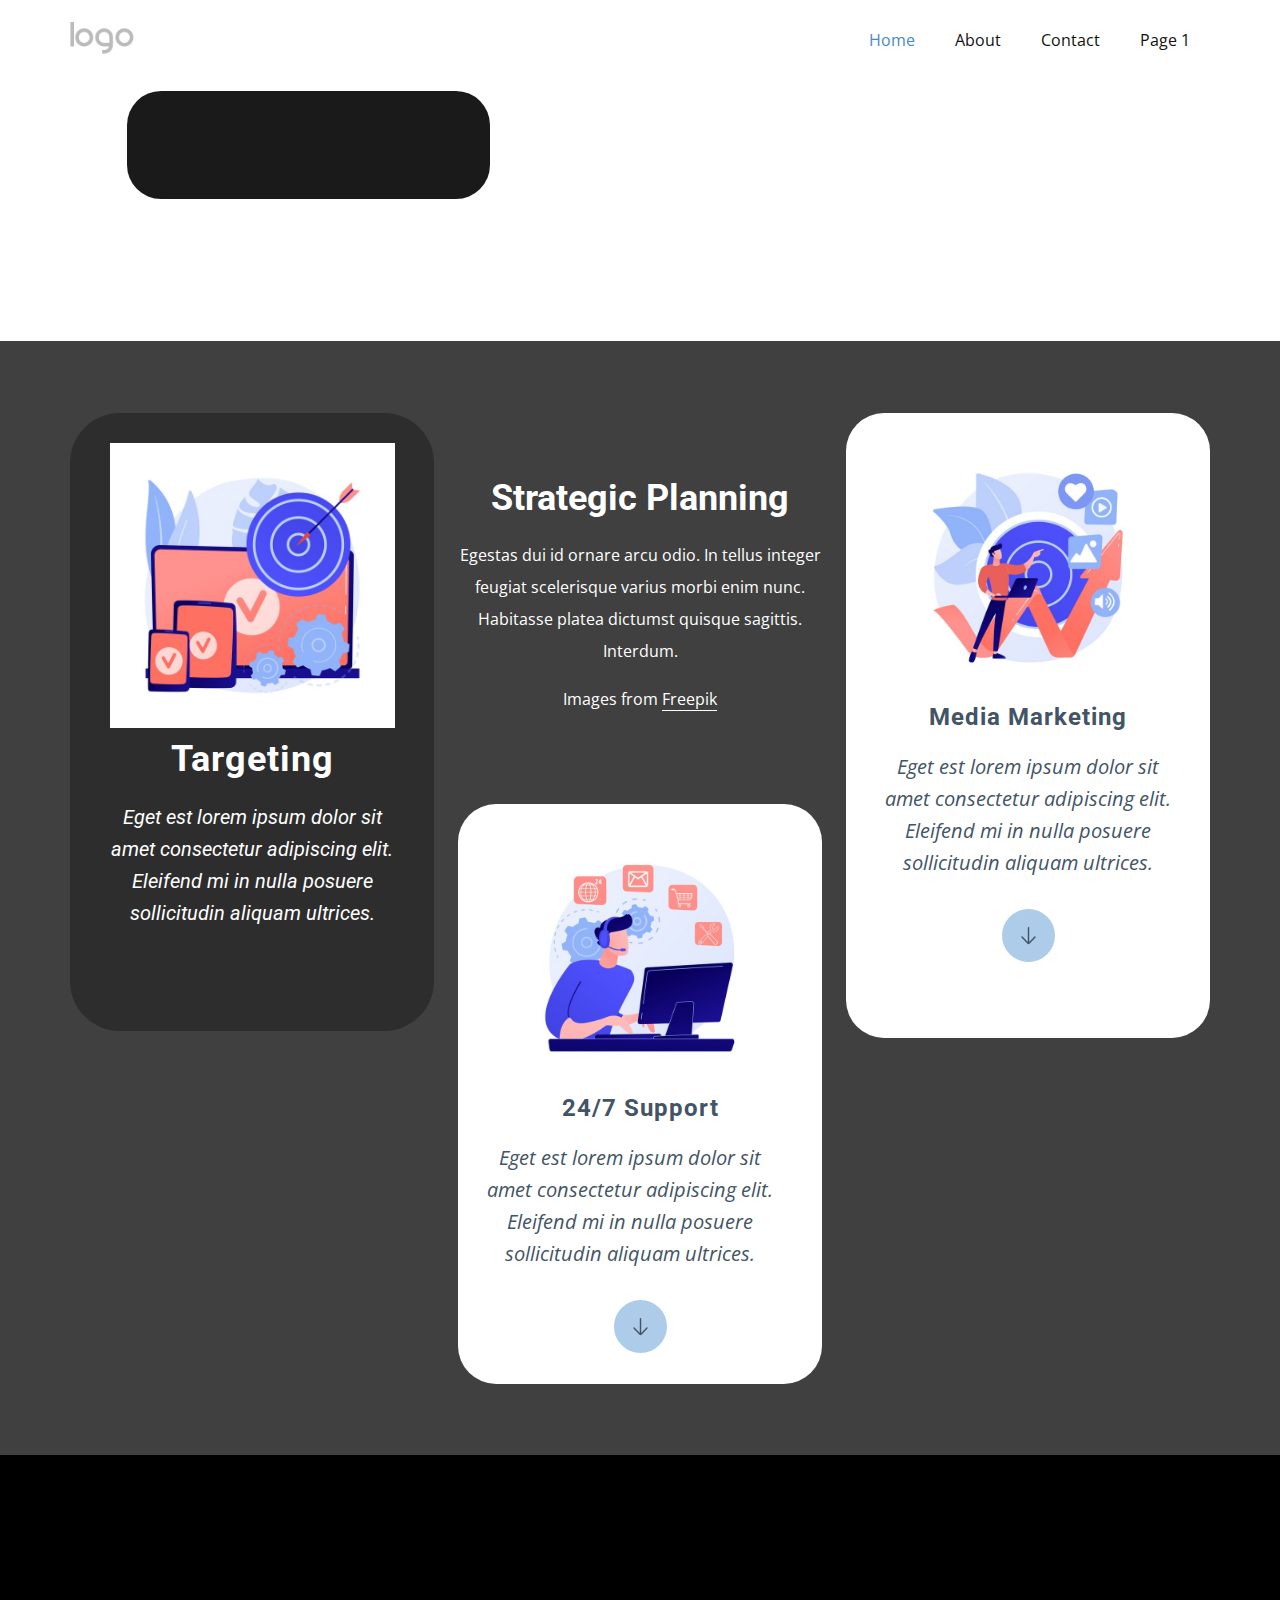
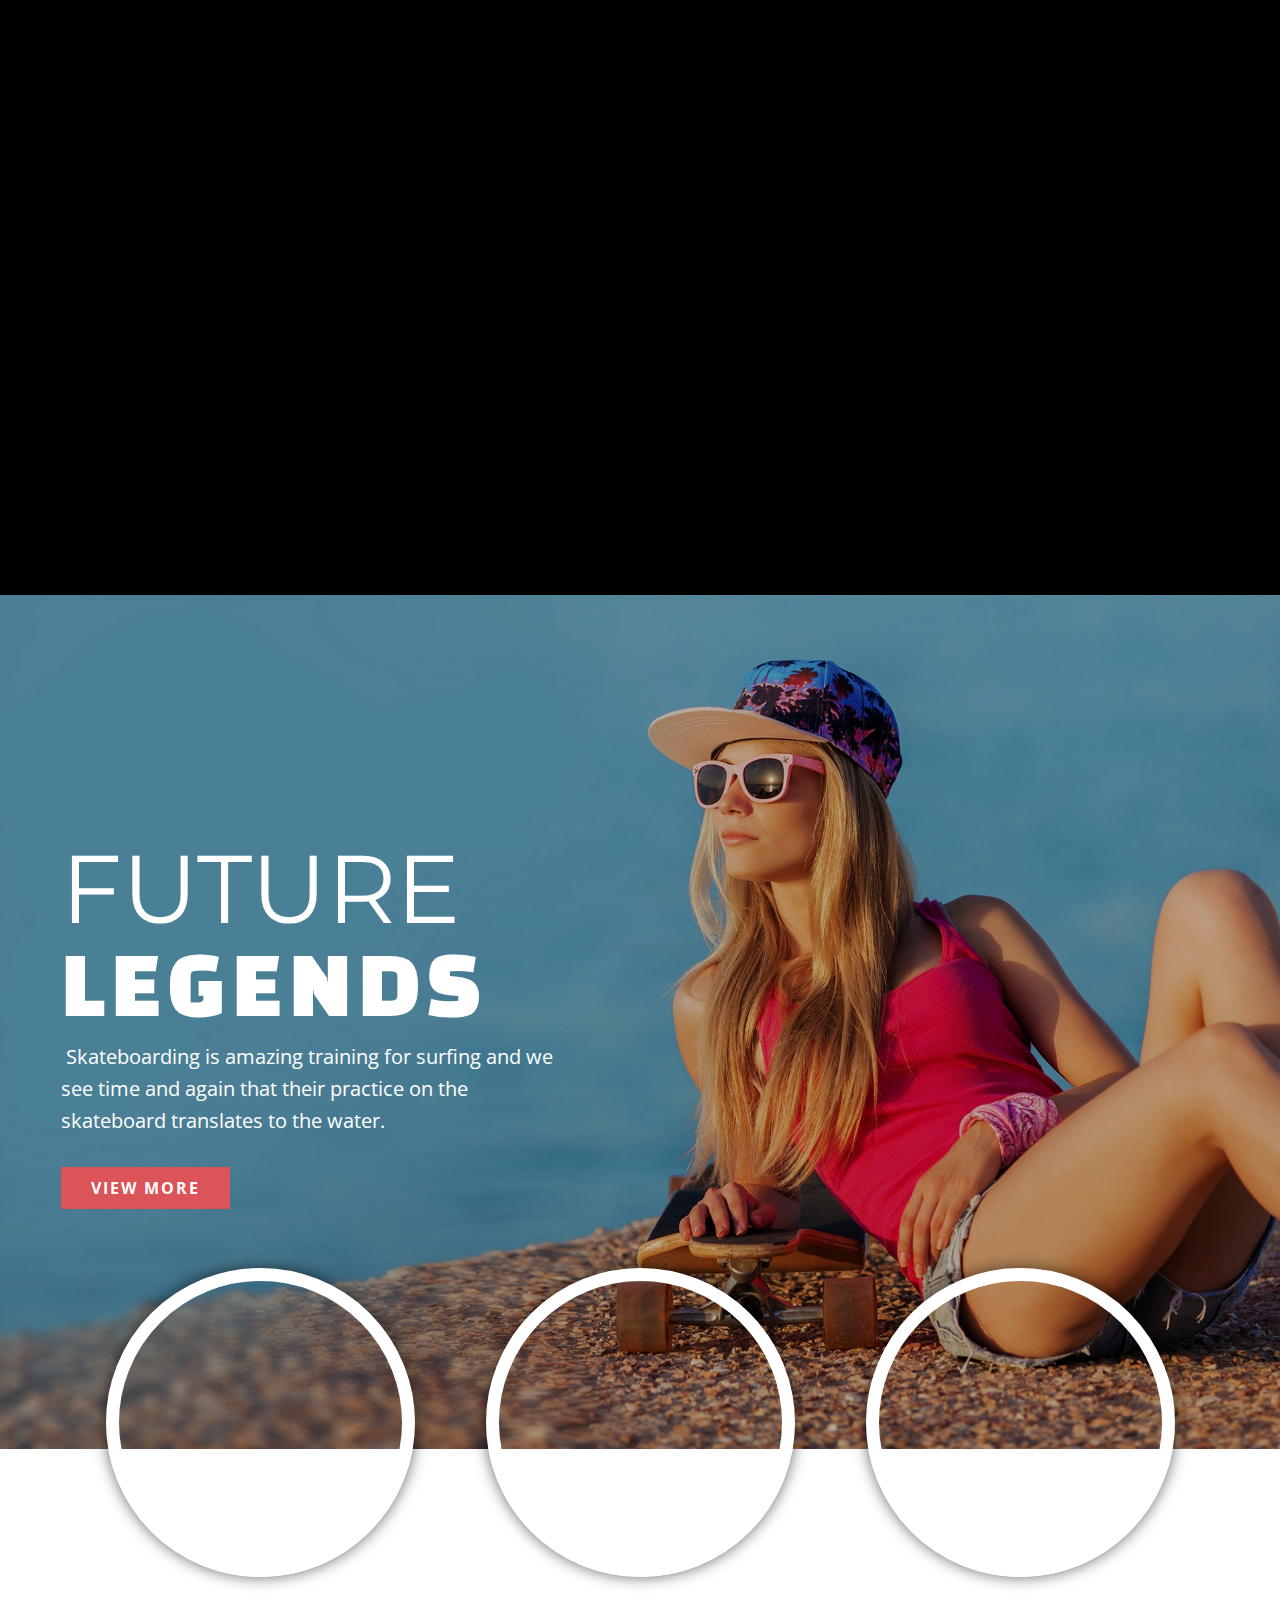
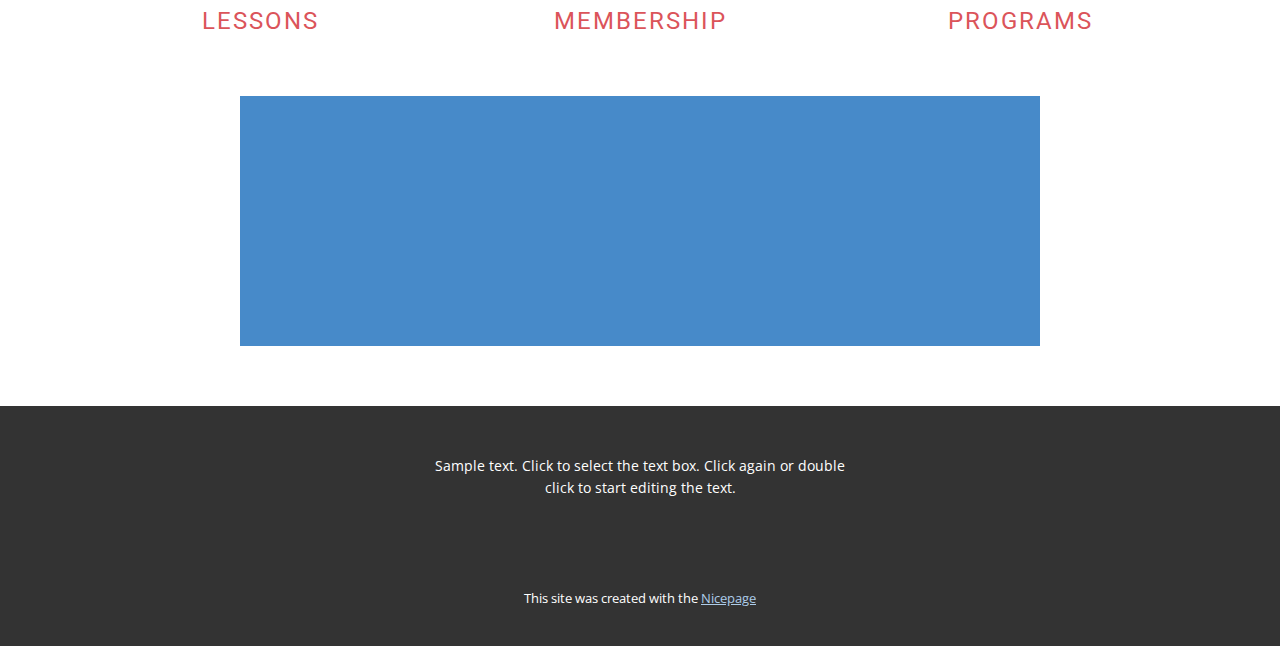
<file: testinggg/index.html>
<!DOCTYPE html>
<html style="font-size: 16px;" lang="en"><head>
    <meta name="viewport" content="width=device-width, initial-scale=1.0">
    <meta charset="utf-8">
    <meta name="keywords" content="Biography, Contact Us">
    <meta name="description" content="">
    <title>Home</title>
    <link rel="stylesheet" href="nicepage.css" media="screen">
<link rel="stylesheet" href="index.css" media="screen">
    <script class="u-script" type="text/javascript" src="jquery.js" defer=""></script>
    <script class="u-script" type="text/javascript" src="nicepage.js" defer=""></script>
    <meta name="generator" content="Nicepage 7.2.3, nicepage.com">
    
    
    
    
    
    <link id="u-theme-google-font" rel="stylesheet" href="https://fonts.googleapis.com/css?family=Roboto:100,100i,300,300i,400,400i,500,500i,700,700i,900,900i|Open+Sans:300,300i,400,400i,500,500i,600,600i,700,700i,800,800i">
    <link id="u-page-google-font" rel="stylesheet" href="https://fonts.googleapis.com/css?family=Roboto:100,100i,300,300i,400,400i,500,500i,700,700i,900,900i|PT+Sans:400,400i,700,700i|Montserrat:100,100i,200,200i,300,300i,400,400i,500,500i,600,600i,700,700i,800,800i,900,900i|Lato:100,100i,300,300i,400,400i,700,700i,900,900i|Changa+One:400,400i">
    <script type="application/ld+json">{
		"@context": "http://schema.org",
		"@type": "Organization",
		"name": "Site1",
		"logo": "images/default-logo.png"
}</script>
    <meta name="theme-color" content="#478ac9">
    <meta property="og:title" content="Home">
    <meta property="og:description" content="">
    <meta property="og:type" content="website">
  <meta data-intl-tel-input-cdn-path="intlTelInput/"></head>
  <body data-home-page="Home.html" data-home-page-title="Home" data-path-to-root="./" data-include-products="false" class="u-body u-xl-mode" data-lang="en"><header class=" u-border-no-bottom u-border-no-left u-border-no-right u-border-no-top u-clearfix u-header u-section-row-container" id="sec-11c1" style="background-image: none"><div class="u-section-rows">
        <div class="u-clearfix u-section-row" data-animation-name="" data-animation-duration="0" data-animation-delay="0" data-animation-direction="" id="sec-ad34">
          <div class="u-clearfix u-sheet u-sheet-1">
            <a href="#" class="u-image u-logo u-image-1">
              <img src="images/default-logo.png" class="u-logo-image u-logo-image-1">
            </a>
            <nav class="u-menu u-menu-dropdown u-offcanvas u-menu-1">
              <div class="menu-collapse" style="font-size: 1rem; letter-spacing: 0px;">
                <a class="u-button-style u-custom-left-right-menu-spacing u-custom-padding-bottom u-custom-top-bottom-menu-spacing u-hamburger-link u-nav-link u-text-active-palette-1-base u-text-hover-palette-2-base" href="#">
                  <svg class="u-svg-link" viewBox="0 0 24 24"><use xlink:href="#menu-hamburger"></use></svg>
                  <svg class="u-svg-content" version="1.1" id="menu-hamburger" viewBox="0 0 16 16" x="0px" y="0px" xmlns:xlink="http://www.w3.org/1999/xlink" xmlns="http://www.w3.org/2000/svg"><g><rect y="1" width="16" height="2"></rect><rect y="7" width="16" height="2"></rect><rect y="13" width="16" height="2"></rect>
</g></svg>
                </a>
              </div>
              <div class="u-nav-container">
                <ul class="u-nav u-unstyled u-nav-1"><li class="u-nav-item"><a class="u-button-style u-nav-link u-text-active-palette-1-base u-text-hover-palette-2-base" href="./" style="padding: 10px 20px;">Home</a>
</li><li class="u-nav-item"><a class="u-button-style u-nav-link u-text-active-palette-1-base u-text-hover-palette-2-base" href="About.html" style="padding: 10px 20px;">About</a>
</li><li class="u-nav-item"><a class="u-button-style u-nav-link u-text-active-palette-1-base u-text-hover-palette-2-base" href="Contact.html" style="padding: 10px 20px;">Contact</a>
</li><li class="u-nav-item"><a class="u-button-style u-nav-link u-text-active-palette-1-base u-text-hover-palette-2-base" href="Page-1.html" style="padding: 10px 20px;">Page 1</a>
</li></ul>
              </div>
              <div class="u-nav-container-collapse">
                <div class="u-black u-container-style u-inner-container-layout u-opacity u-opacity-95 u-sidenav">
                  <div class="u-inner-container-layout u-sidenav-overflow">
                    <div class="u-menu-close"></div>
                    <ul class="u-align-center u-nav u-popupmenu-items u-unstyled u-nav-2"><li class="u-nav-item"><a class="u-button-style u-nav-link" href="./">Home</a>
</li><li class="u-nav-item"><a class="u-button-style u-nav-link" href="About.html">About</a>
</li><li class="u-nav-item"><a class="u-button-style u-nav-link" href="Contact.html">Contact</a>
</li><li class="u-nav-item"><a class="u-button-style u-nav-link" href="Page-1.html">Page 1</a>
</li></ul>
                  </div>
                </div>
                <div class="u-black u-menu-overlay u-opacity u-opacity-70"></div>
              </div>
            </nav>
            <a href="" class="u-align-center u-border-none u-btn u-btn-round u-button-style u-custom-font u-font-lato u-grey-90 u-hover-palette-2-dark-1 u-radius u-text-custom-color-2 u-btn-1"> &nbsp;</a>
          </div>
          
          
          
          
          
        </div>
        <div class="u-section-row" id="sec-69cc">
          <div class="u-clearfix u-sheet u-sheet-2"></div>
          
          
          
          
          
        </div>
      </div></header>
    <section class="u-align-center u-clearfix u-container-align-center u-grey-75 u-section-1" id="carousel_91e3">
      <div class="u-clearfix u-sheet u-valign-middle u-sheet-1">
        <div class="data-layout-selected u-clearfix u-expanded-width u-gutter-24 u-layout-wrap u-layout-wrap-1">
          <div class="u-gutter-0 u-layout" style="">
            <div class="u-layout-row" style="">
              <div class="u-size-20" style="">
                <div class="u-layout-col" style="">
                  <div class="u-align-center u-container-align-center u-container-style u-grey-90 u-layout-cell u-opacity u-opacity-50 u-radius-50 u-size-30 u-layout-cell-1">
                    <div class="u-container-layout u-container-layout-1">
                      <img class="u-expanded-width-xl u-image u-image-contain u-image-default u-image-1" src="images/multi-device-targeting-abstract-concept_335657-3041.jpg" alt="" data-image-width="626" data-image-height="626">
                      <h5 class="u-text u-text-default u-text-white u-text-1">Targeting </h5>
                      <p class="u-custom-font u-text u-text-white u-text-2">Eget est lorem ipsum dolor sit amet consectetur adipiscing elit. Eleifend mi in nulla posuere sollicitudin aliquam ultrices.</p>
                    </div>
                  </div>
                  <div class="u-container-style u-hidden-sm u-hidden-xs u-layout-cell u-size-30 u-layout-cell-2">
                    <div class="u-container-layout u-valign-middle u-container-layout-2"></div>
                  </div>
                </div>
              </div>
              <div class="u-size-20">
                <div class="u-layout-col">
                  <div class="u-align-center u-container-align-center u-container-style u-layout-cell u-size-30 u-layout-cell-3">
                    <div class="u-container-layout u-valign-middle u-container-layout-3">
                      <h2 class="u-text u-text-default u-text-3">Strategic Planning</h2>
                      <p class="u-text u-text-body-alt-color u-text-4">Egestas dui id ornare arcu odio. In tellus integer feugiat scelerisque varius morbi enim nunc. Habitasse platea dictumst quisque sagittis. Interdum.<br>
                      </p>
                      <p class="u-text u-text-5">Images from <a href="https://www.freepik.com/vectors/abstract" class="u-border-1 u-border-no-left u-border-no-right u-border-no-top u-border-white u-btn u-button-link u-button-style u-none u-text-body-alt-color u-btn-1">Freepik</a>
                      </p>
                    </div>
                  </div>
                  <div class="u-align-center u-container-style u-layout-cell u-radius-50 u-size-30 u-white u-layout-cell-4">
                    <div class="u-container-layout u-valign-top u-container-layout-4">
                      <img class="u-image u-image-contain u-image-default u-image-2" src="images/nline-assistant-user-help-frequently-asked-questions-call-center-worker-cartoon-character-woman-working-hotline_335657-2336.jpg" alt="" data-image-width="626" data-image-height="626">
                      <h5 class="u-text u-text-default u-text-palette-1-dark-2 u-text-6">24/7 Support</h5>
                      <p class="u-text u-text-palette-1-dark-2 u-text-7">Eget est lorem ipsum dolor sit amet consectetur adipiscing elit. Eleifend mi in nulla posuere sollicitudin aliquam ultrices.</p>
                      <span class="u-icon u-icon-circle u-palette-1-light-2 u-text-palette-1-dark-2 u-icon-1">
                        <svg class="u-svg-link" preserveAspectRatio="xMidYMin slice" viewBox="0 0 64 64" style=""><use xlink:href="#svg-8677"></use></svg>
                        <svg class="u-svg-content" viewBox="0 0 64 64" id="svg-8677"><path d="m32 8c-1.104 0-2 .896-2 2v39.899l-14.552-15.278c-.761-.799-2.026-.832-2.828-.069-.8.762-.831 2.027-.069 2.827l16.62 17.449c.756.756 1.76 1.172 2.829 1.172 1.068 0 2.073-.416 2.862-1.207l16.586-17.414c.762-.8.73-2.065-.069-2.827-.799-.763-2.065-.731-2.827.069l-14.552 15.342v-39.963c0-1.104-.896-2-2-2z"></path></svg>
                      </span>
                    </div>
                  </div>
                </div>
              </div>
              <div class="u-size-20">
                <div class="u-layout-col">
                  <div class="u-align-center u-container-align-center u-container-style u-layout-cell u-radius-50 u-size-30 u-white u-layout-cell-5">
                    <div class="u-container-layout u-valign-top u-container-layout-5">
                      <img class="u-image u-image-contain u-image-default u-image-3" src="images/ct-concept-vector-illustration-social-media-marketing-online-content-production-high-roi-publication-return-investment-meas.jpg" alt="" data-image-width="626" data-image-height="626">
                      <h5 class="u-text u-text-default u-text-palette-1-dark-2 u-text-8">Media Marketing</h5>
                      <p class="u-text u-text-palette-1-dark-2 u-text-9">Eget est lorem ipsum dolor sit amet consectetur adipiscing elit. Eleifend mi in nulla posuere sollicitudin aliquam ultrices.</p>
                      <span class="u-icon u-icon-circle u-palette-1-light-2 u-text-palette-1-dark-2 u-icon-2">
                        <svg class="u-svg-link" preserveAspectRatio="xMidYMin slice" viewBox="0 0 64 64" style=""><use xlink:href="#svg-db61"></use></svg>
                        <svg class="u-svg-content" viewBox="0 0 64 64" id="svg-db61"><path d="m32 8c-1.104 0-2 .896-2 2v39.899l-14.552-15.278c-.761-.799-2.026-.832-2.828-.069-.8.762-.831 2.027-.069 2.827l16.62 17.449c.756.756 1.76 1.172 2.829 1.172 1.068 0 2.073-.416 2.862-1.207l16.586-17.414c.762-.8.73-2.065-.069-2.827-.799-.763-2.065-.731-2.827.069l-14.552 15.342v-39.963c0-1.104-.896-2-2-2z"></path></svg>
                      </span>
                    </div>
                  </div>
                  <div class="u-container-style u-hidden-sm u-hidden-xs u-layout-cell u-size-30 u-layout-cell-6">
                    <div class="u-container-layout u-container-layout-6"></div>
                  </div>
                </div>
              </div>
            </div>
          </div>
        </div>
      </div>
    </section>
    <section class="u-align-center u-black u-clearfix u-container-align-center u-section-2" id="carousel_c776">
      <div class="data-layout-selected u-clearfix u-layout-wrap u-layout-wrap-1">
        <div class="u-layout">
          <div class="u-layout-row">
            <div class="u-align-left u-container-align-left u-container-style u-layout-cell u-size-24-lg u-size-24-xl u-size-60-md u-size-60-sm u-size-60-xs u-layout-cell-1" data-animation-name="customAnimationIn" data-animation-duration="1500" data-animation-delay="250">
              <div class="u-container-layout u-valign-middle u-container-layout-1">
                <h1 class="u-align-left u-custom-font u-font-pt-sans u-text u-text-palette-3-light-1 u-title u-text-1" data-animation-name="customAnimationIn" data-animation-duration="1500" data-animation-delay="0"><b></b>Branding + Creative Agency
                </h1>
                <p class="u-align-left u-text u-text-2" data-animation-name="customAnimationIn" data-animation-duration="1500" data-animation-delay="500">Image from <a href="https://www.freepik.com/" class="u-active-none u-border-1 u-border-active-palette-2-base u-border-grey-75 u-border-hover-palette-2-base u-border-no-left u-border-no-right u-border-no-top u-bottom-left-radius-0 u-bottom-right-radius-0 u-btn u-button-link u-button-style u-hover-none u-none u-radius-0 u-text-body-color u-top-left-radius-0 u-top-right-radius-0 u-btn-1" target="_blank">Freepik</a>
                </p>
                <a href="#" class="u-active-palette-2-base u-align-right u-border-none u-btn u-button-style u-gradient u-hover-palette-2-base u-none u-text-active-grey-15 u-text-body-alt-color u-text-hover-grey-10 u-btn-2" data-animation-name="customAnimationIn" data-animation-duration="1500" data-animation-delay="500">learn more</a>
              </div>
            </div>
            <div class="u-align-left u-container-align-left u-container-style u-image u-image-default u-layout-cell u-size-36-lg u-size-36-xl u-size-60-md u-size-60-sm u-size-60-xs u-image-1" data-image-width="1230" data-image-height="1200" data-animation-name="customAnimationIn" data-animation-duration="1500" data-animation-delay="500">
              <div class="u-container-layout u-container-layout-2"></div>
            </div>
          </div>
        </div>
      </div>
    </section>
    <section class="-lg -sm -xl -xs u-align-center u-clearfix u-container-align-center u-white u-section-3" src="" id="carousel_7073">
      <img class="u-expanded-width u-image u-image-1" src="images/billionphotos18572711.jpg">
      <div class="u-align-left u-container-align-left u-container-style u-group u-group-1">
        <div class="u-container-layout u-valign-middle u-container-layout-1">
          <h1 class="u-custom-font u-font-montserrat u-text u-text-body-alt-color u-text-1">FUTURE</h1>
          <h1 class="u-custom-font u-text u-text-white u-title u-text-2">Legends</h1>
          <p class="u-large-text u-text u-text-body-alt-color u-text-variant u-text-3">&nbsp;Skateboarding is amazing training for surfing and we see time and again that their practice on the skateboard translates to the water.&nbsp;<br>
          </p>
          <a href="https://ngarchitects.eu/villa-laguna/" class="u-border-radius-0 u-btn u-button-style u-palette-2-base u-text-body-alt-color u-btn-1">view more</a>
        </div>
      </div>
      <div class="data-layout-selected u-clearfix u-gutter-0 u-layout-wrap u-layout-wrap-1">
        <div class="u-layout">
          <div class="u-layout-row">
            <div class="u-align-center-lg u-align-center-md u-align-center-xl u-border-no-bottom u-border-no-left u-border-no-right u-border-no-top u-container-style u-layout-cell u-left-cell u-size-20 u-layout-cell-1">
              <div class="u-container-layout u-valign-top u-container-layout-2">
                <div class="u-border-13 u-border-white u-image u-image-circle u-image-2"></div>
                <h4 class="u-align-center-sm u-align-center-xs u-text u-text-palette-2-base u-text-4">Lessons</h4>
              </div>
            </div>
            <div class="u-container-style u-layout-cell u-size-20 u-layout-cell-2">
              <div class="u-container-layout u-valign-top u-container-layout-3">
                <div class="u-border-13 u-border-white u-image u-image-circle u-image-3"></div>
                <h4 class="u-align-center u-text u-text-palette-2-base u-text-5">Membership</h4>
              </div>
            </div>
            <div class="u-align-center-lg u-align-center-md u-align-center-xl u-container-style u-layout-cell u-right-cell u-size-20 u-layout-cell-3">
              <div class="u-container-layout u-valign-top u-container-layout-4">
                <div class="u-border-13 u-border-white u-image u-image-circle u-image-4" data-image-width="500" data-image-height="354"></div>
                <h4 class="u-align-center-sm u-align-center-xs u-text u-text-palette-2-base u-text-6">Programs</h4>
              </div>
            </div>
          </div>
        </div>
      </div>
      <div class="u-container-style u-effect-fade u-group u-hover-box u-palette-1-base u-group-2">
        <div class="u-back-slide u-container-layout u-container-layout-5"></div>
        <div class="u-black u-container-layout u-opacity u-opacity-25 u-over-slide u-container-layout-6"></div>
      </div>
    </section>
    
    
    
    <footer class="u-align-center u-clearfix u-container-align-center u-footer u-grey-80 u-footer" id="sec-7f4c"><div class="u-clearfix u-sheet u-sheet-1">
        <p class="u-small-text u-text u-text-variant u-text-1">Sample text. Click to select the text box. Click again or double click to start editing the text.</p>
      </div></footer>
    <section class="u-backlink u-clearfix u-grey-80">
      <p class="u-text">
        <span>This site was created with the </span>
        <a class="u-link" href="https://nicepage.com/" target="_blank" rel="nofollow">
          <span>Nicepage</span>
        </a>
      </p>
    </section>
  
</body></html>
</file>
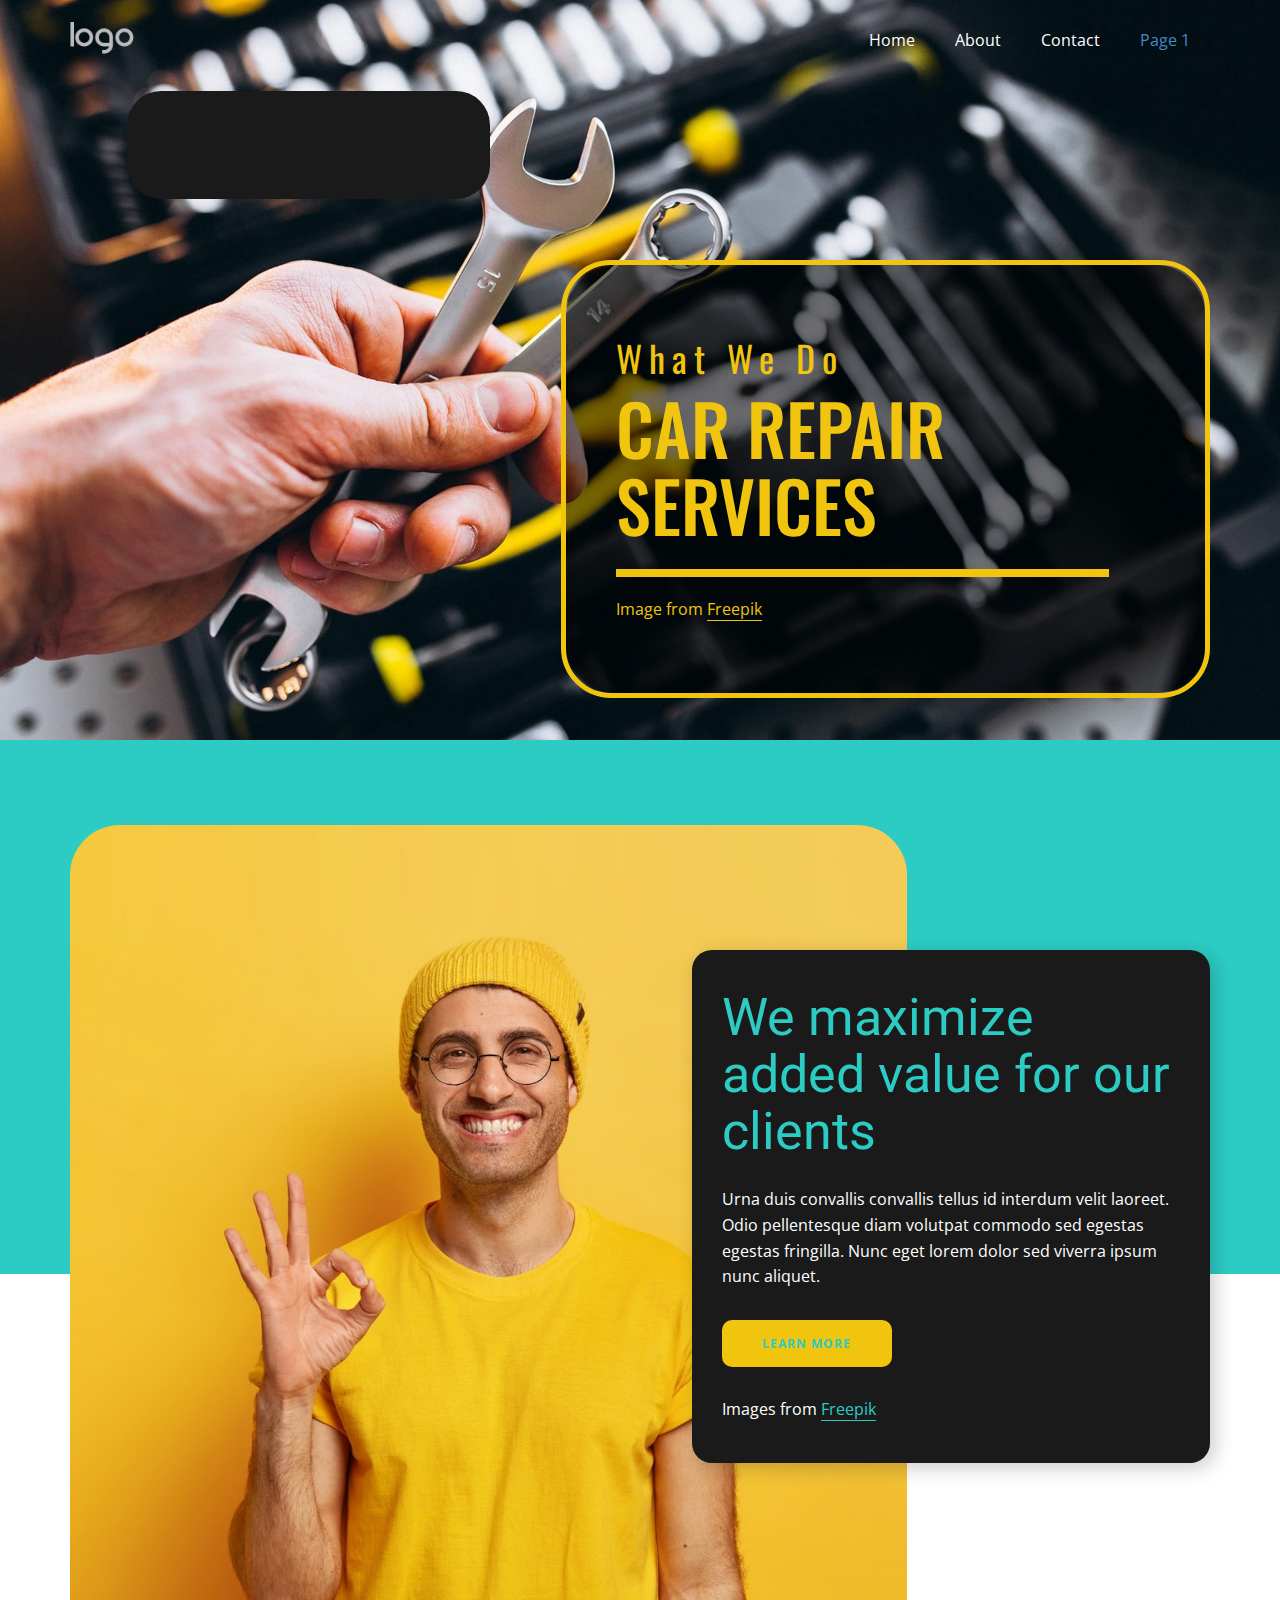
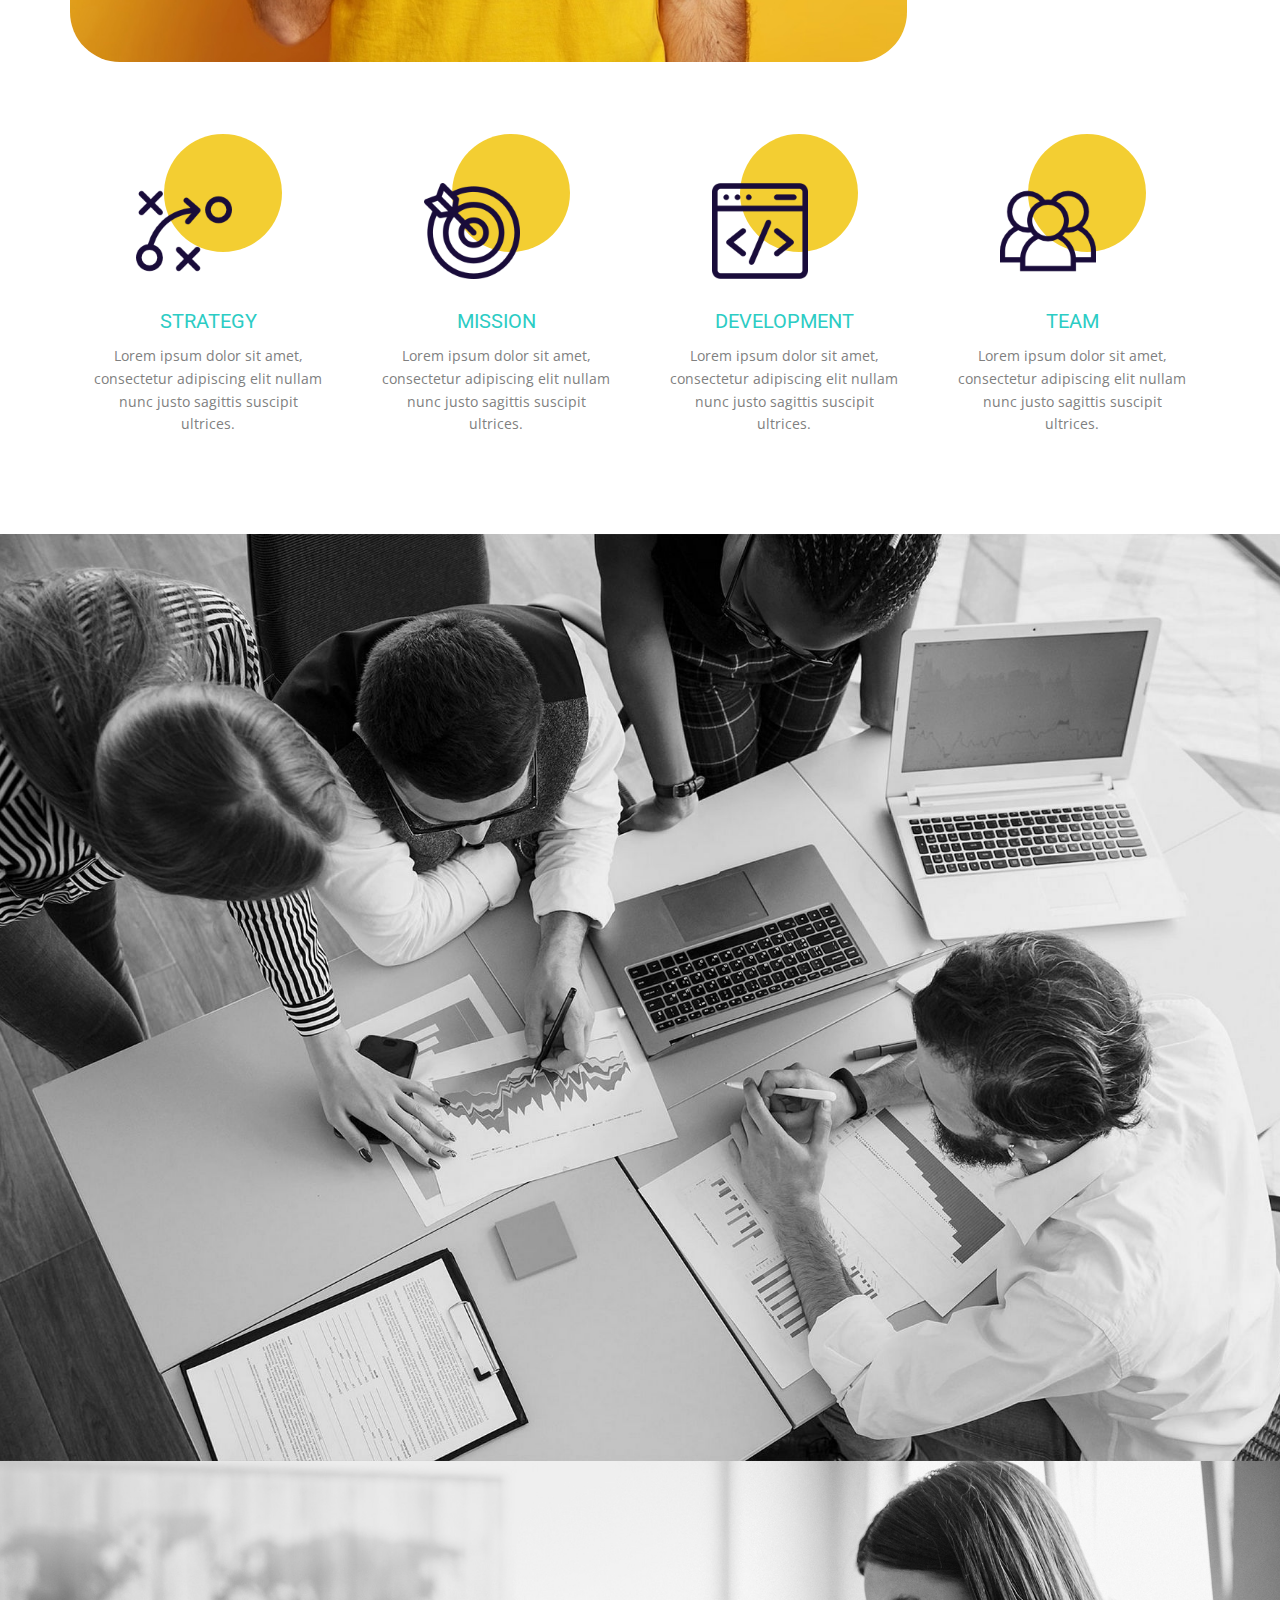
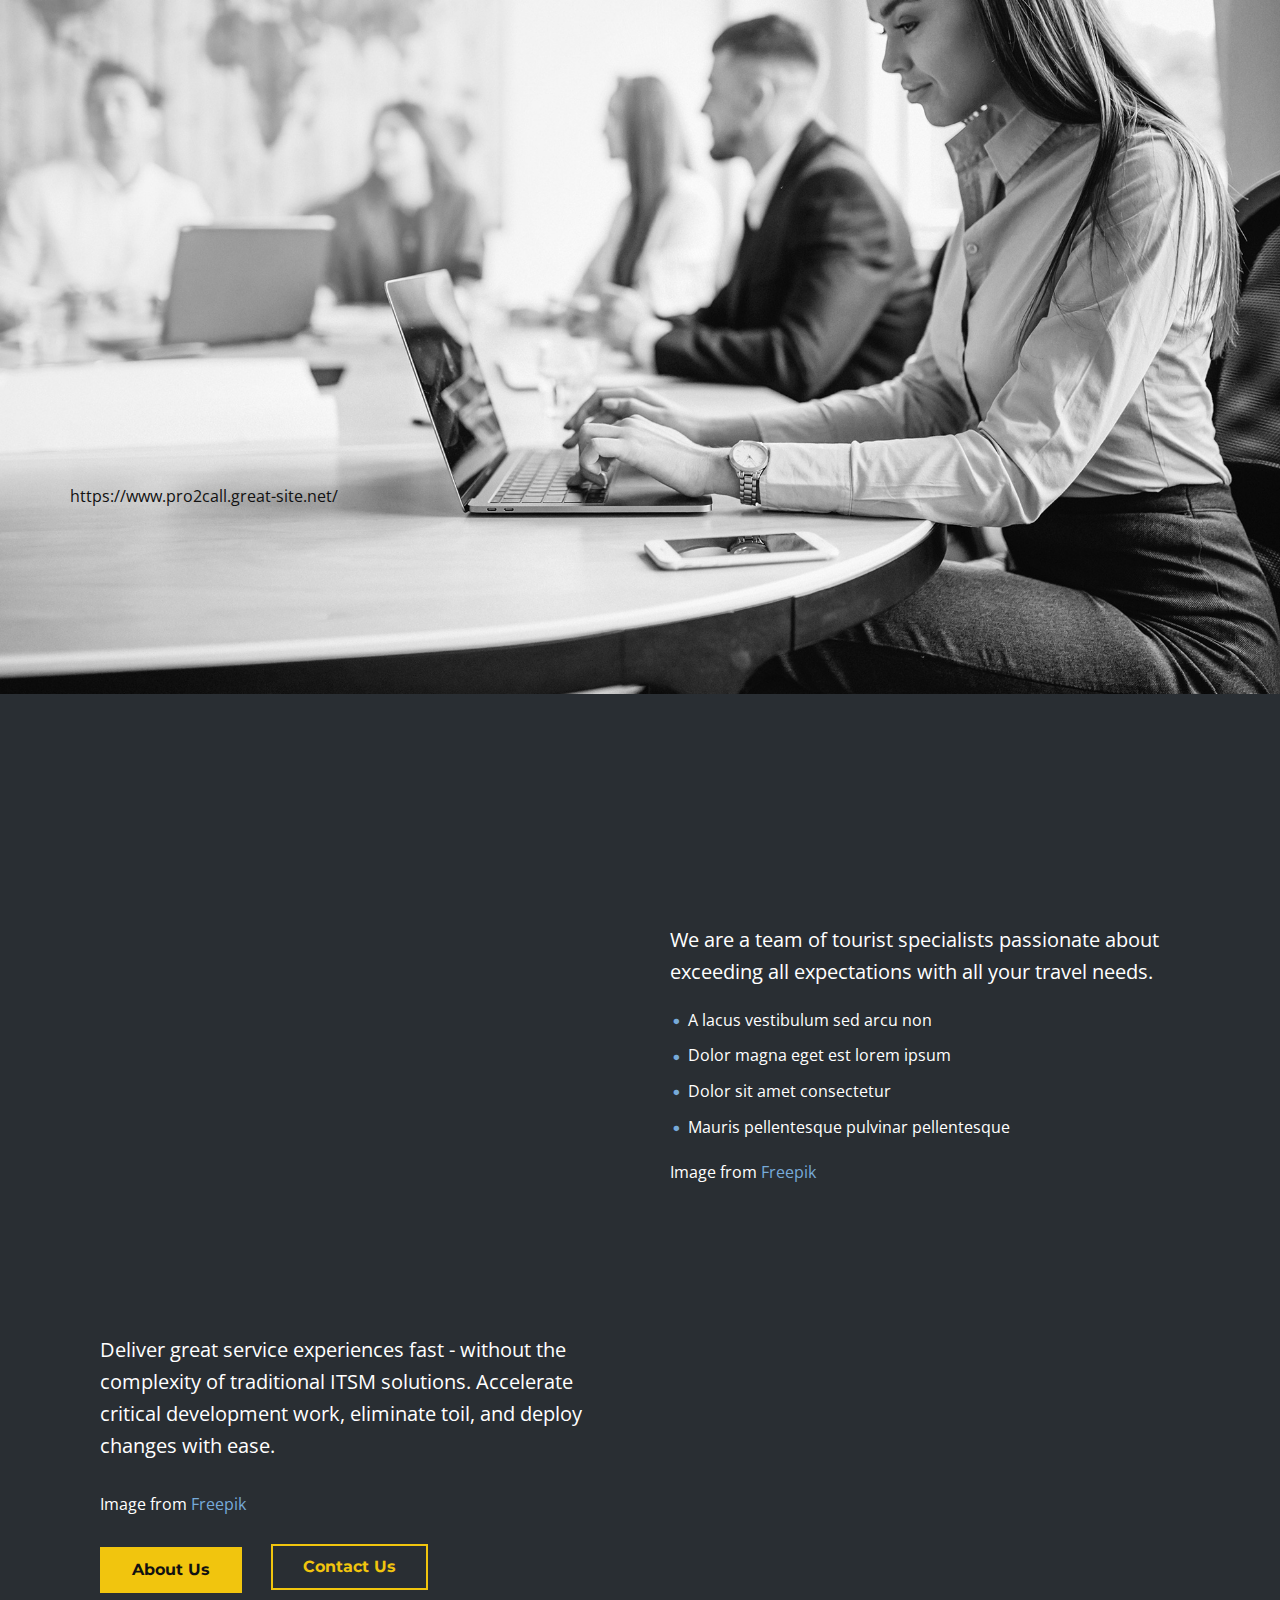
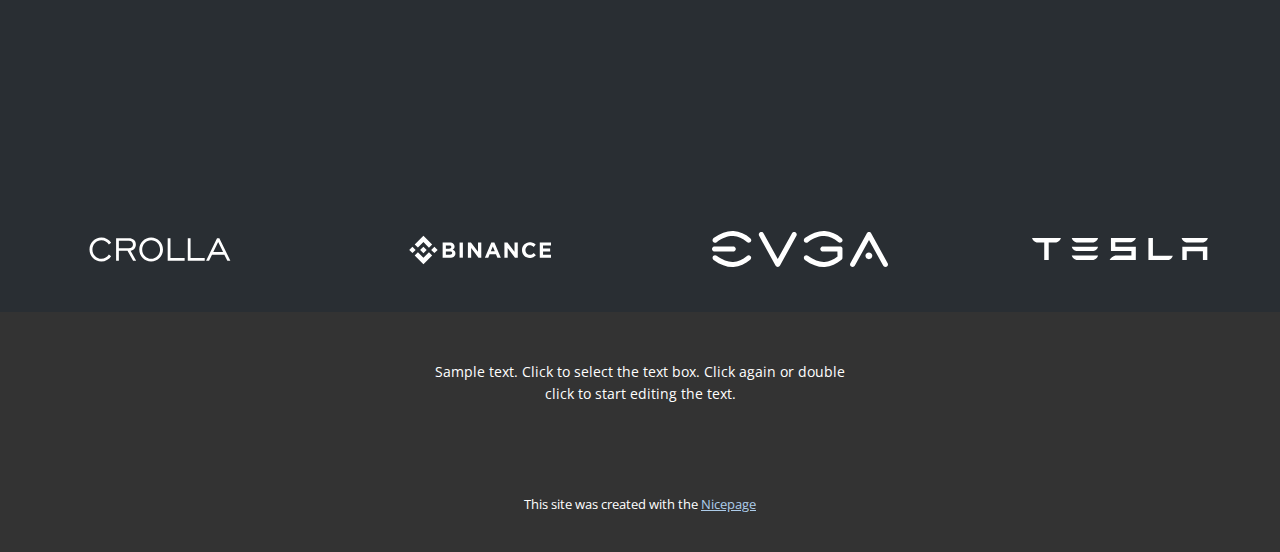
<file: testinggg/Page-1.html>
<!DOCTYPE html>
<html style="font-size: 16px;" lang="en"><head>
    <meta name="viewport" content="width=device-width, initial-scale=1.0">
    <meta charset="utf-8">
    <meta name="keywords" content="">
    <meta name="description" content="">
    <title>Page 1</title>
    <link rel="stylesheet" href="nicepage.css" media="screen">
<link rel="stylesheet" href="Page-1.css" media="screen">
    <script class="u-script" type="text/javascript" src="jquery.js" defer=""></script>
    <script class="u-script" type="text/javascript" src="nicepage.js" defer=""></script>
    <meta name="generator" content="Nicepage 7.2.3, nicepage.com">
    
    
    
    
    
    
    
    
    
    <link id="u-theme-google-font" rel="stylesheet" href="https://fonts.googleapis.com/css?family=Roboto:100,100i,300,300i,400,400i,500,500i,700,700i,900,900i|Open+Sans:300,300i,400,400i,500,500i,600,600i,700,700i,800,800i">
    <link id="u-page-google-font" rel="stylesheet" href="https://fonts.googleapis.com/css?family=Oswald:200,300,400,500,600,700|Roboto:100,100i,300,300i,400,400i,500,500i,700,700i,900,900i|Montserrat:100,100i,200,200i,300,300i,400,400i,500,500i,600,600i,700,700i,800,800i,900,900i|Lato:100,100i,300,300i,400,400i,700,700i,900,900i">
    <script type="application/ld+json">{
		"@context": "http://schema.org",
		"@type": "Organization",
		"name": "Site1",
		"logo": "images/default-logo.png"
}</script>
    <meta name="theme-color" content="#478ac9">
    <meta property="og:title" content="Page 1">
    <meta property="og:description" content="">
    <meta property="og:type" content="website">
  <meta data-intl-tel-input-cdn-path="intlTelInput/"></head>
  <body data-path-to-root="./" data-include-products="false" class="u-body u-overlap u-overlap-contrast u-overlap-transparent u-xl-mode" data-lang="en"><header class=" u-border-no-bottom u-border-no-left u-border-no-right u-border-no-top u-clearfix u-header u-section-row-container" id="sec-11c1" style="background-image: none"><div class="u-section-rows">
        <div class="u-clearfix u-section-row" data-animation-name="" data-animation-duration="0" data-animation-delay="0" data-animation-direction="" id="sec-ad34">
          <div class="u-clearfix u-sheet u-sheet-1">
            <a href="#" class="u-image u-logo u-image-1">
              <img src="images/default-logo.png" class="u-logo-image u-logo-image-1">
            </a>
            <nav class="u-menu u-menu-dropdown u-offcanvas u-menu-1">
              <div class="menu-collapse" style="font-size: 1rem; letter-spacing: 0px;">
                <a class="u-button-style u-custom-left-right-menu-spacing u-custom-padding-bottom u-custom-top-bottom-menu-spacing u-hamburger-link u-nav-link u-text-active-palette-1-base u-text-hover-palette-2-base" href="#">
                  <svg class="u-svg-link" viewBox="0 0 24 24"><use xlink:href="#menu-hamburger"></use></svg>
                  <svg class="u-svg-content" version="1.1" id="menu-hamburger" viewBox="0 0 16 16" x="0px" y="0px" xmlns:xlink="http://www.w3.org/1999/xlink" xmlns="http://www.w3.org/2000/svg"><g><rect y="1" width="16" height="2"></rect><rect y="7" width="16" height="2"></rect><rect y="13" width="16" height="2"></rect>
</g></svg>
                </a>
              </div>
              <div class="u-nav-container">
                <ul class="u-nav u-unstyled u-nav-1"><li class="u-nav-item"><a class="u-button-style u-nav-link u-text-active-palette-1-base u-text-hover-palette-2-base" href="./" style="padding: 10px 20px;">Home</a>
</li><li class="u-nav-item"><a class="u-button-style u-nav-link u-text-active-palette-1-base u-text-hover-palette-2-base" href="About.html" style="padding: 10px 20px;">About</a>
</li><li class="u-nav-item"><a class="u-button-style u-nav-link u-text-active-palette-1-base u-text-hover-palette-2-base" href="Contact.html" style="padding: 10px 20px;">Contact</a>
</li><li class="u-nav-item"><a class="u-button-style u-nav-link u-text-active-palette-1-base u-text-hover-palette-2-base" href="Page-1.html" style="padding: 10px 20px;">Page 1</a>
</li></ul>
              </div>
              <div class="u-nav-container-collapse">
                <div class="u-black u-container-style u-inner-container-layout u-opacity u-opacity-95 u-sidenav">
                  <div class="u-inner-container-layout u-sidenav-overflow">
                    <div class="u-menu-close"></div>
                    <ul class="u-align-center u-nav u-popupmenu-items u-unstyled u-nav-2"><li class="u-nav-item"><a class="u-button-style u-nav-link" href="./">Home</a>
</li><li class="u-nav-item"><a class="u-button-style u-nav-link" href="About.html">About</a>
</li><li class="u-nav-item"><a class="u-button-style u-nav-link" href="Contact.html">Contact</a>
</li><li class="u-nav-item"><a class="u-button-style u-nav-link" href="Page-1.html">Page 1</a>
</li></ul>
                  </div>
                </div>
                <div class="u-black u-menu-overlay u-opacity u-opacity-70"></div>
              </div>
            </nav>
            <a href="" class="u-align-center u-border-none u-btn u-btn-round u-button-style u-custom-font u-font-lato u-grey-90 u-hover-palette-2-dark-1 u-radius u-text-custom-color-2 u-btn-1"> &nbsp;</a>
          </div>
          
          
          
          
          
        </div>
        <div class="u-section-row" id="sec-69cc">
          <div class="u-clearfix u-sheet u-sheet-2"></div>
          
          
          
          
          
        </div>
      </div></header>
    <section class="u-clearfix u-image u-section-1" id="carousel_3aed">
      <div class="u-clearfix u-sheet u-sheet-1">
        <div class="u-black u-border-5 u-border-palette-3-base u-container-style u-expanded-width-xs u-group u-opacity u-opacity-55 u-radius u-shape-round u-group-1">
          <div class="u-container-layout u-valign-middle u-container-layout-1">
            <h4 class="u-custom-font u-font-oswald u-text u-text-palette-3-base u-text-1">What We Do</h4>
            <h1 class="u-color-scheme-u10 u-color-style-multicolor-1 u-custom-font u-font-oswald u-text u-text-palette-3-base u-title u-text-2">Car Repair Services</h1>
            <div class="u-border-8 u-border-palette-3-base u-line u-line-horizontal u-line-1"></div>
            <p class="u-text u-text-palette-3-base u-text-3">Image from <a href="https://freepik.com/photos/car" class="u-active-none u-border-1 u-border-no-left u-border-no-right u-border-no-top u-border-palette-3-base u-btn u-button-link u-button-style u-hover-none u-none u-text-palette-3-base u-btn-1">Freepik</a>
            </p>
          </div>
        </div>
      </div>
    </section>
    <section class="u-clearfix u-white u-section-2" id="carousel_6032">
      <div class="u-expanded-width u-palette-4-base u-shape u-shape-rectangle u-shape-1"></div>
      <img src="images/ddd.jpg" alt="" class="u-image u-image-round u-radius-50 u-image-1" data-image-width="1008" data-image-height="1008">
      <div class="u-align-left u-container-align-left u-container-style u-grey-90 u-group u-radius-20 u-shape-round u-group-1">
        <div class="u-container-layout u-valign-middle u-container-layout-1">
          <h2 class="u-text u-text-palette-4-base u-text-1">We maximize added value for our clients</h2>
          <p class="u-text u-text-2"> Urna duis convallis convallis tellus id interdum velit laoreet. Odio pellentesque diam volutpat commodo sed egestas egestas fringilla. Nunc eget lorem dolor sed viverra ipsum nunc aliquet. </p>
          <a href="#" class="u-active-palette-4-base u-border-none u-btn u-btn-round u-button-style u-hover-palette-4-base u-palette-3-base u-radius-10 u-text-active-white u-text-hover-white u-text-palette-4-base u-btn-1">Learn more</a>
          <p class="u-text u-text-3">Images from <a href="https://www.freepik.com/photos/man" class="u-active-none u-border-1 u-border-active-palette-3-base u-border-hover-palette-3-base u-border-no-left u-border-no-right u-border-no-top u-border-palette-4-base u-bottom-left-radius-0 u-bottom-right-radius-0 u-btn u-button-link u-button-style u-hover-none u-none u-radius-0 u-text-palette-4-base u-top-left-radius-0 u-top-right-radius-0 u-btn-2" target="_blank">Freepik</a>
          </p>
        </div>
      </div>
      <div class="u-list u-list-1">
        <div class="u-repeater u-repeater-1">
          <div class="u-container-style u-list-item u-repeater-item u-shape-rectangle">
            <div class="u-container-layout u-similar-container u-valign-top u-container-layout-2">
              <div class="u-container-style u-group u-shape-rectangle u-group-2">
                <div class="u-container-layout">
                  <div class="u-opacity u-opacity-85 u-palette-3-base u-preserve-proportions u-shape u-shape-circle u-shape-2"></div>
                  <span class="u-file-icon u-icon u-text-palette-4-base u-icon-1">
                    <img src="images/115968-9536d100.png" alt="">
                  </span>
                </div>
              </div>
              <h4 class="u-align-center u-text u-text-palette-4-base u-text-4">Strategy</h4>
              <p class="u-align-center u-text u-text-grey-50 u-text-5">Lorem ipsum dolor sit amet, consectetur adipiscing elit nullam nunc justo sagittis suscipit ultrices.</p>
            </div>
          </div>
          <div class="u-container-style u-list-item u-repeater-item u-shape-rectangle">
            <div class="u-container-layout u-similar-container u-valign-top u-container-layout-4">
              <div class="u-container-style u-group u-shape-rectangle u-group-3">
                <div class="u-container-layout">
                  <div class="u-opacity u-opacity-85 u-palette-3-base u-preserve-proportions u-shape u-shape-circle u-shape-3"></div>
                  <span class="u-file-icon u-icon u-text-palette-4-base u-icon-2">
                    <img src="images/3720937-25304779.png" alt="">
                  </span>
                </div>
              </div>
              <h4 class="u-align-center u-text u-text-palette-4-base u-text-6">Mission</h4>
              <p class="u-align-center u-text u-text-grey-50 u-text-7">Lorem ipsum dolor sit amet, consectetur adipiscing elit nullam nunc justo sagittis suscipit ultrices.</p>
            </div>
          </div>
          <div class="u-container-style u-list-item u-repeater-item u-shape-rectangle">
            <div class="u-container-layout u-similar-container u-valign-top u-container-layout-6">
              <div class="u-container-style u-group u-shape-rectangle u-group-4">
                <div class="u-container-layout">
                  <div class="u-opacity u-opacity-85 u-palette-3-base u-preserve-proportions u-shape u-shape-circle u-shape-4"></div>
                  <span class="u-file-icon u-icon u-text-palette-4-base u-icon-3">
                    <img src="images/2282272-6bebec51.png" alt="">
                  </span>
                </div>
              </div>
              <h4 class="u-align-center u-text u-text-palette-4-base u-text-8">Development</h4>
              <p class="u-align-center u-text u-text-grey-50 u-text-9">Lorem ipsum dolor sit amet, consectetur adipiscing elit nullam nunc justo sagittis suscipit ultrices.</p>
            </div>
          </div>
          <div class="u-container-style u-list-item u-repeater-item u-shape-rectangle">
            <div class="u-container-layout u-similar-container u-valign-top u-container-layout-8">
              <div class="u-container-style u-group u-shape-rectangle u-group-5">
                <div class="u-container-layout">
                  <div class="u-opacity u-opacity-85 u-palette-3-base u-preserve-proportions u-shape u-shape-circle u-shape-5"></div>
                  <span class="u-file-icon u-icon u-text-palette-4-base u-icon-4">
                    <img src="images/171561-65ca5712.png" alt="">
                  </span>
                </div>
              </div>
              <h4 class="u-align-center u-text u-text-palette-4-base u-text-10">Team</h4>
              <p class="u-align-center u-text u-text-grey-50 u-text-11">Lorem ipsum dolor sit amet, consectetur adipiscing elit nullam nunc justo sagittis suscipit ultrices.</p>
            </div>
          </div>
        </div>
      </div>
    </section>
    <section class="u-clearfix u-image u-section-3" id="carousel_06e0" data-image-width="1980" data-image-height="1320">
      <div class="u-clearfix u-sheet u-sheet-1">
        <div class="u-palette-2-base u-shape u-shape-rectangle u-shape-1" data-animation-name="customAnimationIn" data-animation-duration="1500" data-animation-delay="500"></div>
        <div class="u-gradient u-shape u-shape-rectangle u-shape-2" data-animation-name="customAnimationIn" data-animation-duration="1500" data-animation-delay="500"></div>
        <div class="custom-expanded u-align-left u-container-align-left u-container-style u-group u-palette-5-dark-3 u-group-1" data-animation-name="customAnimationIn" data-animation-duration="1500" data-animation-delay="250">
          <div class="u-container-layout u-container-layout-1">
            <h5 class="u-align-left u-text u-text-1">our Team</h5>
            <h1 class="u-align-left u-text u-text-2"> Our people and leadership</h1>
            <p class="u-align-left u-text u-text-3">Image from&nbsp;<a href="https://www.freepik.com" class="u-border-1 u-border-no-left u-border-no-right u-border-no-top u-border-white u-btn u-button-link u-button-style u-none u-text-body-alt-color u-btn-1" target="_blank">Freepik</a>
            </p>
          </div>
        </div>
      </div>
    </section>
    <section class="u-clearfix u-container-align-left-lg u-container-align-left-xl u-image u-section-4" id="carousel_9142" data-image-width="1980" data-image-height="1320">
      <div class="u-clearfix u-sheet u-valign-middle-sm u-valign-middle-xs u-sheet-1">
        <div class="u-palette-1-base u-radius u-shape u-shape-rectangle u-shape-1" data-animation-name="customAnimationIn" data-animation-duration="1500" data-animation-delay="500"></div>
        <div class="u-align-left u-container-align-left u-container-style u-group u-palette-5-dark-3 u-radius u-shape-round u-group-1" data-animation-name="customAnimationIn" data-animation-duration="1500">
          <div class="u-container-layout u-valign-middle u-container-layout-1">
            <h5 class="u-align-left u-text u-text-1">Consulting firm</h5>
            <h1 class="u-align-left u-text u-text-2"> Reinvent what your business could be</h1>
            <p class="u-align-left u-text u-text-3">Image by <a href="https://www.freepik.com" class="u-border-1 u-border-no-left u-border-no-right u-border-no-top u-border-white u-btn u-button-link u-button-style u-none u-text-body-alt-color u-btn-1" target="_blank">Freepik</a>
            </p>
          </div>
        </div>
        <p class="u-text u-text-default u-text-4">https://www.pro2call.great-site.net/</p>
      </div>
    </section>
    <section class="u-clearfix u-palette-1-dark-3 u-section-5" id="sec-c5ed">
      <div class="u-clearfix u-sheet u-valign-middle-lg u-valign-middle-md u-valign-middle-xl u-sheet-1">
        <div class="data-layout-selected u-clearfix u-expanded-width u-layout-wrap u-layout-wrap-1">
          <div class="u-layout">
            <div class="u-layout-row">
              <div class="u-container-style u-layout-cell u-size-30 u-layout-cell-1">
                <div class="u-container-layout u-valign-top u-container-layout-1">
                  <div class="u-image u-image-circle u-image-1" alt="" data-image-width="2000" data-image-height="1333" data-animation-name="customAnimationIn" data-animation-duration="2000" data-animation-delay="0"></div>
                </div>
              </div>
              <div class="u-container-style u-layout-cell u-size-30 u-layout-cell-2">
                <div class="u-container-layout u-valign-middle u-container-layout-2">
                  <h2 class="u-text u-text-default u-text-1" data-animation-name="customAnimationIn" data-animation-duration="2000" data-animation-delay="0"> Work with tools you already use</h2>
                  <p class="u-text u-text-default u-text-2"> We are a team of tourist specialists passionate about exceeding all expectations with all your travel needs. </p>
                  <ul class="u-custom-list u-spacing-10 u-text u-text-default u-text-3">
                    <li>
                      <div class="u-list-icon u-text-palette-1-light-1">
                        <div>●</div>
                      </div> A lacus vestibulum sed arcu non
                    </li>
                    <li>
                      <div class="u-list-icon u-text-palette-1-light-1">
                        <div>●</div>
                      </div>Dolor magna eget est lorem ipsum&nbsp;
                    </li>
                    <li>
                      <div class="u-list-icon u-text-palette-1-light-1">
                        <div>●</div>
                      </div>Dolor sit amet consectetur
                    </li>
                    <li>
                      <div class="u-list-icon u-text-palette-1-light-1">
                        <div>●</div>
                      </div>Mauris pellentesque pulvinar pellentesque
                    </li>
                  </ul>
                  <p class="u-text u-text-default u-text-4">Image from <a href="https://freepik.com" class="u-active-none u-border-none u-btn u-button-link u-button-style u-hover-none u-none u-text-palette-1-light-1 u-btn-1">Freepik</a>
                  </p>
                </div>
              </div>
            </div>
          </div>
        </div>
      </div>
    </section>
    <section class="u-clearfix u-palette-1-dark-3 u-section-6" id="sec-a7f7">
      <div class="u-clearfix u-sheet u-sheet-1">
        <div class="data-layout-selected u-clearfix u-expanded-width u-layout-wrap u-layout-wrap-1">
          <div class="u-layout">
            <div class="u-layout-row">
              <div class="u-container-style u-layout-cell u-size-30 u-layout-cell-1">
                <div class="u-container-layout u-valign-bottom-sm u-container-layout-1">
                  <h1 class="u-text u-text-default u-text-1" data-animation-name="customAnimationIn" data-animation-duration="2000" data-animation-delay="0"> Building digital products &amp; brands.</h1>
                  <p class="u-text u-text-default u-text-2"> Deliver great service experiences fast - without the complexity of traditional ITSM solutions. Accelerate critical development work, eliminate toil, and deploy changes with ease.</p>
                  <p class="u-text u-text-default u-text-3">Image from <a href="https://freepik.com" class="u-active-none u-border-none u-btn u-button-link u-button-style u-hover-none u-none u-text-palette-1-light-1 u-btn-1">Freepik</a>
                  </p>
                  <a href="#" class="u-border-2 u-border-palette-3-base u-btn u-button-style u-custom-font u-font-montserrat u-palette-3-base u-btn-2">About Us </a>
                  <a href="#" class="u-border-2 u-border-hover-palette-1-light-1 u-border-palette-3-base u-btn u-button-style u-custom-font u-font-montserrat u-none u-text-hover-palette-1-light-1 u-text-palette-3-base u-btn-3"> Contact Us</a>
                </div>
              </div>
              <div class="u-container-style u-layout-cell u-size-30 u-layout-cell-2">
                <div class="u-container-layout u-valign-middle-lg u-valign-middle-md u-valign-middle-sm u-valign-middle-xs u-container-layout-2">
                  <img class="u-expanded-width u-image u-image-contain u-image-default u-image-1" src="images/22678076_IconBusinessv3_5_.png" alt="" data-image-width="1674" data-image-height="1878" data-animation-name="customAnimationIn" data-animation-duration="2000" data-animation-delay="0">
                </div>
              </div>
            </div>
          </div>
        </div>
      </div>
    </section>
    <section class="u-align-center u-clearfix u-container-align-center u-palette-1-dark-3 u-section-7" id="carousel_c830">
      <div class="u-expanded-width u-layout-horizontal u-list u-list-1">
        <div class="u-repeater u-repeater-1">
          <div class="u-container-align-center u-container-style u-list-item u-repeater-item">
            <div class="u-container-layout u-similar-container u-valign-middle u-container-layout-1">
              <img alt="" class="u-image u-image-contain u-image-default u-image-1" data-image-width="300" data-image-height="90" src="images/logo-amazon.svg">
            </div>
          </div>
          <div class="u-container-align-center u-container-style u-list-item u-repeater-item">
            <div class="u-container-layout u-similar-container u-valign-middle u-container-layout-2">
              <img alt="" class="u-image u-image-contain u-image-default u-image-2" data-image-width="300" data-image-height="90" src="images/1.svg">
            </div>
          </div>
          <div class="u-container-align-center u-container-style u-list-item u-repeater-item">
            <div class="u-container-layout u-similar-container u-valign-middle u-container-layout-3">
              <img alt="" class="u-image u-image-contain u-image-default u-image-3" data-image-width="300" data-image-height="63" src="images/evga.svg">
            </div>
          </div>
          <div class="u-container-align-center u-container-style u-list-item u-repeater-item">
            <div class="u-container-layout u-similar-container u-valign-middle u-container-layout-4">
              <img alt="" class="u-image u-image-contain u-image-default u-image-4" data-image-width="300" data-image-height="39" src="images/tesla-9.svg">
            </div>
          </div>
          <div class="u-container-align-center u-container-style u-list-item u-repeater-item">
            <div class="u-container-layout u-similar-container u-valign-middle u-container-layout-5">
              <img alt="" class="u-image u-image-contain u-image-default u-image-5" data-image-width="300" data-image-height="54" src="images/sony-logo.svg">
            </div>
          </div>
          <div class="u-container-align-center u-container-style u-list-item u-repeater-item">
            <div class="u-container-layout u-similar-container u-valign-middle u-container-layout-6">
              <img alt="" class="u-image u-image-contain u-image-default u-image-6" data-image-width="300" data-image-height="65" src="images/crocs-wordmark.svg">
            </div>
          </div>
          <div class="u-container-align-center u-container-style u-list-item u-repeater-item">
            <div class="u-container-layout u-similar-container u-valign-middle u-container-layout-7">
              <img alt="" class="u-image u-image-contain u-image-default u-image-7" data-image-width="300" data-image-height="90" src="images/logo-amazon.svg">
            </div>
          </div>
          <div class="u-container-align-center u-container-style u-list-item u-repeater-item">
            <div class="u-container-layout u-similar-container u-valign-middle u-container-layout-8">
              <img alt="" class="u-image u-image-contain u-image-default u-image-8" data-image-width="300" data-image-height="87" src="images/asos-1.svg">
            </div>
          </div>
          <div class="u-container-align-center u-container-style u-list-item u-repeater-item">
            <div class="u-container-layout u-similar-container u-valign-middle u-container-layout-9">
              <img alt="" class="u-image u-image-contain u-image-default u-image-9" data-image-width="300" data-image-height="89" src="images/bergners-1.svg">
            </div>
          </div>
          <div class="u-container-align-center u-container-style u-list-item u-repeater-item">
            <div class="u-container-layout u-similar-container u-valign-middle u-container-layout-10">
              <img alt="" class="u-image u-image-contain u-image-default u-image-10" data-image-width="300" data-image-height="115" src="images/ffff.svg">
            </div>
          </div>
          <div class="u-container-align-center u-container-style u-list-item u-repeater-item">
            <div class="u-container-layout u-similar-container u-valign-middle u-container-layout-11">
              <img alt="" class="u-image u-image-contain u-image-default u-image-11" data-image-width="300" data-image-height="61" src="images/medium-wordmark.svg">
            </div>
          </div>
          <div class="u-container-align-center u-container-style u-list-item u-repeater-item">
            <div class="u-container-layout u-similar-container u-valign-middle u-container-layout-12">
              <img alt="" class="u-image u-image-contain u-image-default u-image-12" data-image-width="300" data-image-height="61" src="images/t.svg">
            </div>
          </div>
        </div>
        <a class="u-absolute-vcenter u-gallery-nav u-gallery-nav-prev u-hidden u-icon-circle u-opacity u-opacity-70 u-spacing-10 u-white u-gallery-nav-1" href="#" role="button">
          <span aria-hidden="true">
            <svg viewBox="0 0 451.847 451.847"><path d="M97.141,225.92c0-8.095,3.091-16.192,9.259-22.366L300.689,9.27c12.359-12.359,32.397-12.359,44.751,0
c12.354,12.354,12.354,32.388,0,44.748L173.525,225.92l171.903,171.909c12.354,12.354,12.354,32.391,0,44.744
c-12.354,12.365-32.386,12.365-44.745,0l-194.29-194.281C100.226,242.115,97.141,234.018,97.141,225.92z"></path></svg>
          </span>
          <span class="sr-only">
            <svg viewBox="0 0 451.847 451.847"><path d="M97.141,225.92c0-8.095,3.091-16.192,9.259-22.366L300.689,9.27c12.359-12.359,32.397-12.359,44.751,0
c12.354,12.354,12.354,32.388,0,44.748L173.525,225.92l171.903,171.909c12.354,12.354,12.354,32.391,0,44.744
c-12.354,12.365-32.386,12.365-44.745,0l-194.29-194.281C100.226,242.115,97.141,234.018,97.141,225.92z"></path></svg>
          </span>
        </a>
        <a class="u-absolute-vcenter u-gallery-nav u-gallery-nav-next u-hidden u-icon-circle u-opacity u-opacity-70 u-spacing-10 u-white u-gallery-nav-2" href="#" role="button">
          <span aria-hidden="true">
            <svg viewBox="0 0 451.846 451.847"><path d="M345.441,248.292L151.154,442.573c-12.359,12.365-32.397,12.365-44.75,0c-12.354-12.354-12.354-32.391,0-44.744
L278.318,225.92L106.409,54.017c-12.354-12.359-12.354-32.394,0-44.748c12.354-12.359,32.391-12.359,44.75,0l194.287,194.284
c6.177,6.18,9.262,14.271,9.262,22.366C354.708,234.018,351.617,242.115,345.441,248.292z"></path></svg>
          </span>
          <span class="sr-only">
            <svg viewBox="0 0 451.846 451.847"><path d="M345.441,248.292L151.154,442.573c-12.359,12.365-32.397,12.365-44.75,0c-12.354-12.354-12.354-32.391,0-44.744
L278.318,225.92L106.409,54.017c-12.354-12.359-12.354-32.394,0-44.748c12.354-12.359,32.391-12.359,44.75,0l194.287,194.284
c6.177,6.18,9.262,14.271,9.262,22.366C354.708,234.018,351.617,242.115,345.441,248.292z"></path></svg>
          </span>
        </a>
      </div>
    </section>
    
    
    
    <footer class="u-align-center u-clearfix u-container-align-center u-footer u-grey-80 u-footer" id="sec-7f4c"><div class="u-clearfix u-sheet u-sheet-1">
        <p class="u-small-text u-text u-text-variant u-text-1">Sample text. Click to select the text box. Click again or double click to start editing the text.</p>
      </div></footer>
    <section class="u-backlink u-clearfix u-grey-80">
      <p class="u-text">
        <span>This site was created with the </span>
        <a class="u-link" href="https://nicepage.com/" target="_blank" rel="nofollow">
          <span>Nicepage</span>
        </a>
      </p>
    </section>
  
</body></html>
</file>
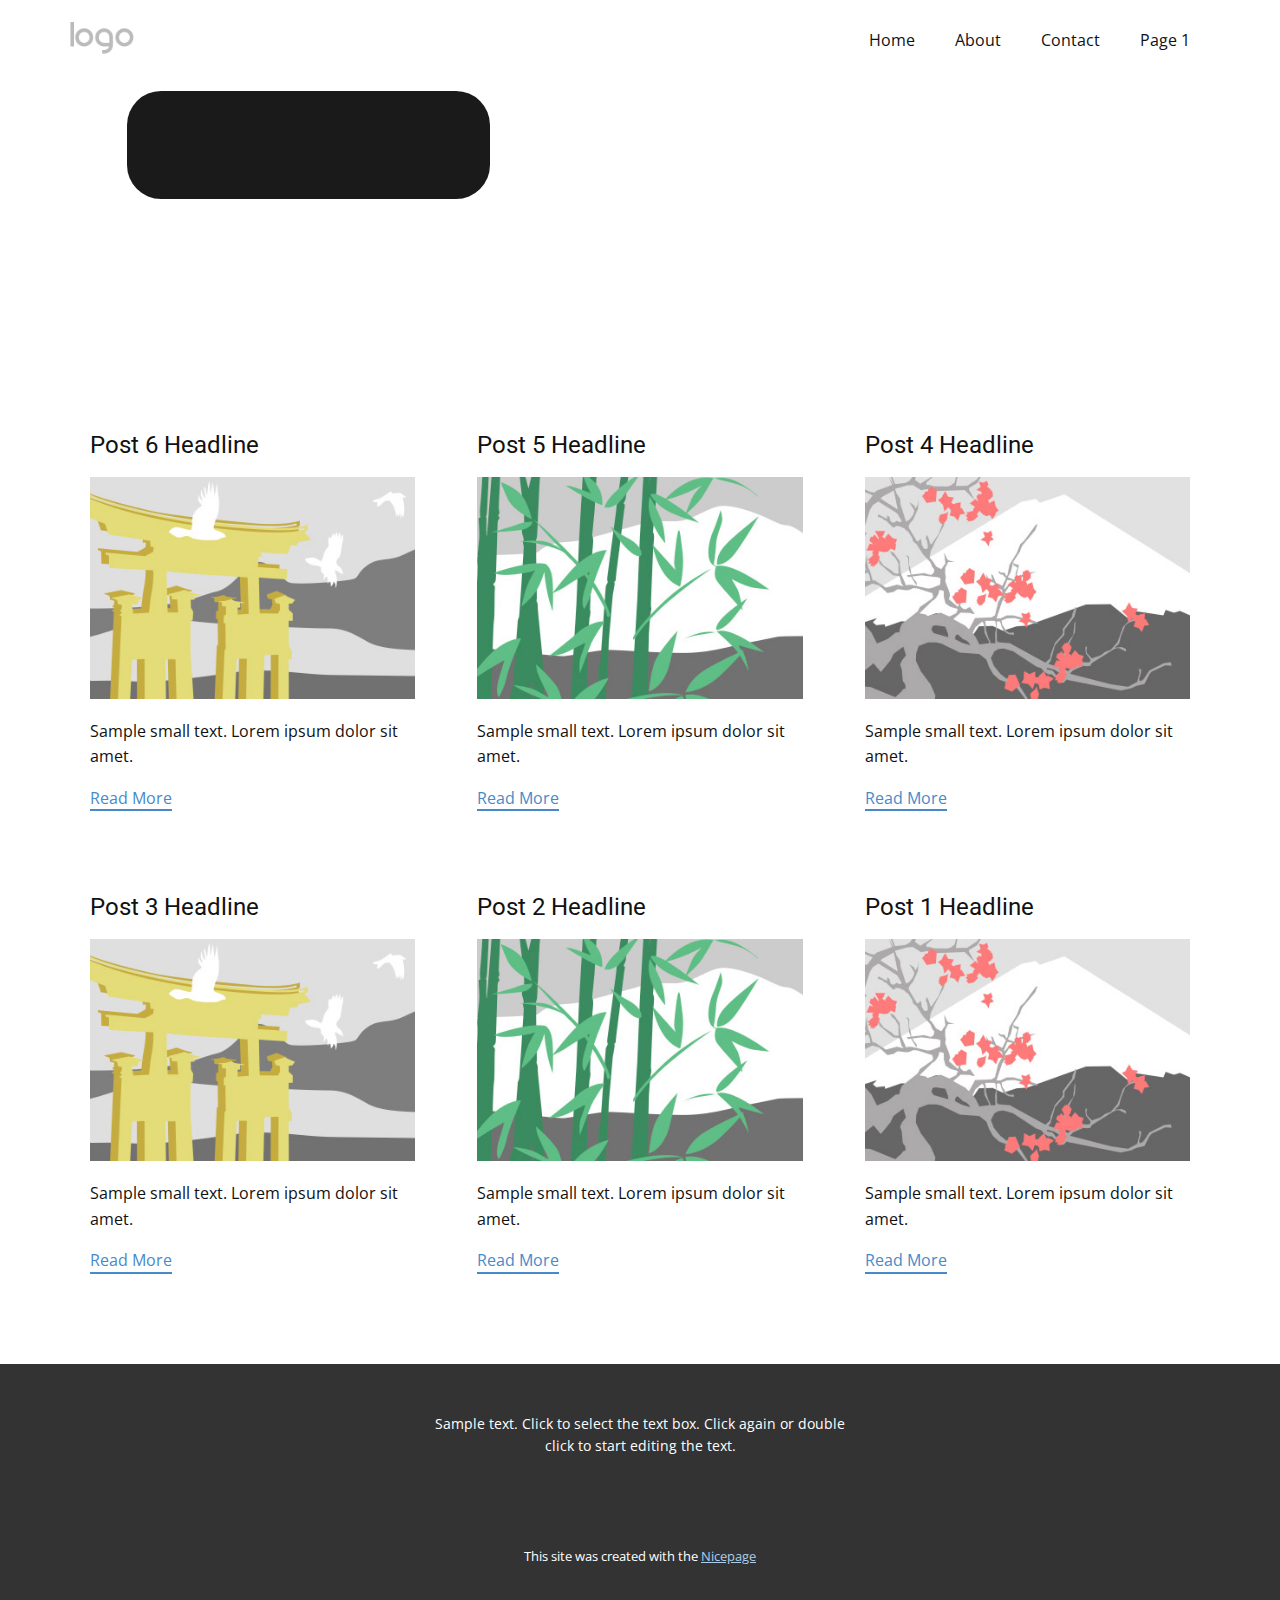
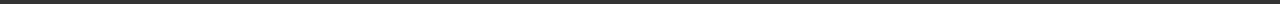
<file: testinggg/blog/blog.html>
<!DOCTYPE html>
<html style="font-size: 16px;" lang="en"><head>
    <meta name="viewport" content="width=device-width, initial-scale=1.0">
    <meta charset="utf-8">
    <meta name="keywords" content="">
    <meta name="description" content="">
    <title>Blog</title>
    <link rel="stylesheet" href="../nicepage.css" media="screen">
<link rel="stylesheet" href="../Blog-Template.css" media="screen">
    <script class="u-script" type="text/javascript" src="../jquery.js" defer=""></script>
    <script class="u-script" type="text/javascript" src="../nicepage.js" defer=""></script>
    <meta name="generator" content="Nicepage 7.2.3, nicepage.com">
    
    
    
    <link id="u-theme-google-font" rel="stylesheet" href="https://fonts.googleapis.com/css?family=Roboto:100,100i,300,300i,400,400i,500,500i,700,700i,900,900i|Open+Sans:300,300i,400,400i,500,500i,600,600i,700,700i,800,800i">
    <link id="u-page-google-font" rel="stylesheet" href="https://fonts.googleapis.com/css?family=Lato:100,100i,300,300i,400,400i,700,700i,900,900i">
    <script type="application/ld+json">{
		"@context": "http://schema.org",
		"@type": "Organization",
		"name": "Site1",
		"logo": "images/default-logo.png"
}</script>
    <meta name="theme-color" content="#478ac9">
  <meta data-intl-tel-input-cdn-path="intlTelInput/"></head>
  <body data-path-to-root="./" data-include-products="false" class="u-body u-xl-mode" data-lang="en"><header class=" u-border-no-bottom u-border-no-left u-border-no-right u-border-no-top u-clearfix u-header u-section-row-container" id="sec-11c1" style="background-image: none"><div class="u-section-rows">
        <div class="u-clearfix u-section-row" data-animation-name="" data-animation-duration="0" data-animation-delay="0" data-animation-direction="" id="sec-ad34">
          <div class="u-clearfix u-sheet u-sheet-1">
            <a href="#" class="u-image u-logo u-image-1">
              <img src="../images/default-logo.png" class="u-logo-image u-logo-image-1">
            </a>
            <nav class="u-menu u-menu-dropdown u-offcanvas u-menu-1">
              <div class="menu-collapse" style="font-size: 1rem; letter-spacing: 0px;">
                <a class="u-button-style u-custom-left-right-menu-spacing u-custom-padding-bottom u-custom-top-bottom-menu-spacing u-hamburger-link u-nav-link u-text-active-palette-1-base u-text-hover-palette-2-base" href="#">
                  <svg class="u-svg-link" viewBox="0 0 24 24"><use xlink:href="#menu-hamburger"></use></svg>
                  <svg class="u-svg-content" version="1.1" id="menu-hamburger" viewBox="0 0 16 16" x="0px" y="0px" xmlns:xlink="http://www.w3.org/1999/xlink" xmlns="http://www.w3.org/2000/svg"><g><rect y="1" width="16" height="2"></rect><rect y="7" width="16" height="2"></rect><rect y="13" width="16" height="2"></rect>
</g></svg>
                </a>
              </div>
              <div class="u-nav-container">
                <ul class="u-nav u-unstyled u-nav-1"><li class="u-nav-item"><a class="u-button-style u-nav-link u-text-active-palette-1-base u-text-hover-palette-2-base" href="../" style="padding: 10px 20px;">Home</a>
</li><li class="u-nav-item"><a class="u-button-style u-nav-link u-text-active-palette-1-base u-text-hover-palette-2-base" href="../About.html" style="padding: 10px 20px;">About</a>
</li><li class="u-nav-item"><a class="u-button-style u-nav-link u-text-active-palette-1-base u-text-hover-palette-2-base" href="../Contact.html" style="padding: 10px 20px;">Contact</a>
</li><li class="u-nav-item"><a class="u-button-style u-nav-link u-text-active-palette-1-base u-text-hover-palette-2-base" href="../Page-1.html" style="padding: 10px 20px;">Page 1</a>
</li></ul>
              </div>
              <div class="u-nav-container-collapse">
                <div class="u-black u-container-style u-inner-container-layout u-opacity u-opacity-95 u-sidenav">
                  <div class="u-inner-container-layout u-sidenav-overflow">
                    <div class="u-menu-close"></div>
                    <ul class="u-align-center u-nav u-popupmenu-items u-unstyled u-nav-2"><li class="u-nav-item"><a class="u-button-style u-nav-link" href="../">Home</a>
</li><li class="u-nav-item"><a class="u-button-style u-nav-link" href="../About.html">About</a>
</li><li class="u-nav-item"><a class="u-button-style u-nav-link" href="../Contact.html">Contact</a>
</li><li class="u-nav-item"><a class="u-button-style u-nav-link" href="../Page-1.html">Page 1</a>
</li></ul>
                  </div>
                </div>
                <div class="u-black u-menu-overlay u-opacity u-opacity-70"></div>
              </div>
            </nav>
            <a href="" class="u-align-center u-border-none u-btn u-btn-round u-button-style u-custom-font u-font-lato u-grey-90 u-hover-palette-2-dark-1 u-radius u-text-custom-color-2 u-btn-1"> &nbsp;</a>
          </div>
          
          
          
          
          
        </div>
        <div class="u-section-row" id="sec-69cc">
          <div class="u-clearfix u-sheet u-sheet-2"></div>
          
          
          
          
          
        </div>
      </div></header>
    <section class="u-clearfix u-section-1" id="sec-f967">
      <div class="u-clearfix u-sheet u-valign-middle u-sheet-1"><!--blog--><!--blog_options_json--><!--{"type":"Recent","source":"","tags":"","count":""}--><!--/blog_options_json-->
        <div class="u-blog u-expanded-width u-blog-1">
          <div class="u-list-control"></div>
          <div class="u-repeater u-repeater-1"><!--blog_post-->
            <div class="u-blog-post u-container-style u-repeater-item u-white u-repeater-item-1">
              <div class="u-container-layout u-similar-container u-valign-top u-container-layout-1"><!--blog_post_header-->
                <h4 class="u-blog-control u-text u-text-1">
                  <a class="u-post-header-link" href="../blog/post-5.html">Post 6 Headline</a>
                </h4><!--/blog_post_header--><!--blog_post_image-->
                <a class="u-post-header-link" href="../blog/post-5.html"><img alt="" class="u-blog-control u-expanded-width u-image u-image-default u-image-1" src="../images/8ad73f3c.jpeg"></a><!--/blog_post_image--><!--blog_post_content-->
                <div class="u-blog-control u-post-content u-text u-text-2 fr-view">Sample small text. Lorem ipsum dolor sit amet.</div><!--/blog_post_content--><!--blog_post_readmore-->
                <a href="../blog/post-5.html" class="u-blog-control u-border-2 u-border-no-left u-border-no-right u-border-no-top u-border-palette-1-base u-btn u-btn-rectangle u-button-style u-none u-btn-1"><!--blog_post_readmore_content--><!--options_json--><!--{"content":"","defaultValue":"Read More"}--><!--/options_json-->Read More<!--/blog_post_readmore_content--></a><!--/blog_post_readmore-->
              </div>
            </div><div class="u-blog-post u-container-style u-repeater-item u-video-cover u-white">
              <div class="u-container-layout u-similar-container u-valign-top u-container-layout-2"><!--blog_post_header-->
                <h4 class="u-blog-control u-text u-text-3">
                  <a class="u-post-header-link" href="../blog/post-4.html">Post 5 Headline</a>
                </h4><!--/blog_post_header--><!--blog_post_image-->
                <a class="u-post-header-link" href="../blog/post-4.html"><img alt="" class="u-blog-control u-expanded-width u-image u-image-default u-image-2" src="../images/68f64b9d.jpeg"></a><!--/blog_post_image--><!--blog_post_content-->
                <div class="u-blog-control u-post-content u-text u-text-4 fr-view">Sample small text. Lorem ipsum dolor sit amet.</div><!--/blog_post_content--><!--blog_post_readmore-->
                <a href="../blog/post-4.html" class="u-blog-control u-border-2 u-border-no-left u-border-no-right u-border-no-top u-border-palette-1-base u-btn u-btn-rectangle u-button-style u-none u-btn-2"><!--blog_post_readmore_content--><!--options_json--><!--{"content":"","defaultValue":"Read More"}--><!--/options_json-->Read More<!--/blog_post_readmore_content--></a><!--/blog_post_readmore-->
              </div>
            </div><div class="u-blog-post u-container-style u-repeater-item u-video-cover u-white">
              <div class="u-container-layout u-similar-container u-valign-top u-container-layout-3"><!--blog_post_header-->
                <h4 class="u-blog-control u-text u-text-5">
                  <a class="u-post-header-link" href="../blog/post-3.html">Post 4 Headline</a>
                </h4><!--/blog_post_header--><!--blog_post_image-->
                <a class="u-post-header-link" href="../blog/post-3.html"><img alt="" class="u-blog-control u-expanded-width u-image u-image-default u-image-3" src="../images/0fd3416c.jpeg"></a><!--/blog_post_image--><!--blog_post_content-->
                <div class="u-blog-control u-post-content u-text u-text-6 fr-view">Sample small text. Lorem ipsum dolor sit amet.</div><!--/blog_post_content--><!--blog_post_readmore-->
                <a href="../blog/post-3.html" class="u-blog-control u-border-2 u-border-no-left u-border-no-right u-border-no-top u-border-palette-1-base u-btn u-btn-rectangle u-button-style u-none u-btn-3"><!--blog_post_readmore_content--><!--options_json--><!--{"content":"","defaultValue":"Read More"}--><!--/options_json-->Read More<!--/blog_post_readmore_content--></a><!--/blog_post_readmore-->
              </div>
            </div><div class="u-blog-post u-container-style u-repeater-item u-white u-repeater-item-1">
              <div class="u-container-layout u-similar-container u-valign-top u-container-layout-1"><!--blog_post_header-->
                <h4 class="u-blog-control u-text u-text-1">
                  <a class="u-post-header-link" href="../blog/post-2.html">Post 3 Headline</a>
                </h4><!--/blog_post_header--><!--blog_post_image-->
                <a class="u-post-header-link" href="../blog/post-2.html"><img alt="" class="u-blog-control u-expanded-width u-image u-image-default u-image-1" src="../images/8ad73f3c.jpeg"></a><!--/blog_post_image--><!--blog_post_content-->
                <div class="u-blog-control u-post-content u-text u-text-2 fr-view">Sample small text. Lorem ipsum dolor sit amet.</div><!--/blog_post_content--><!--blog_post_readmore-->
                <a href="../blog/post-2.html" class="u-blog-control u-border-2 u-border-no-left u-border-no-right u-border-no-top u-border-palette-1-base u-btn u-btn-rectangle u-button-style u-none u-btn-1"><!--blog_post_readmore_content--><!--options_json--><!--{"content":"","defaultValue":"Read More"}--><!--/options_json-->Read More<!--/blog_post_readmore_content--></a><!--/blog_post_readmore-->
              </div>
            </div><div class="u-blog-post u-container-style u-repeater-item u-video-cover u-white">
              <div class="u-container-layout u-similar-container u-valign-top u-container-layout-2"><!--blog_post_header-->
                <h4 class="u-blog-control u-text u-text-3">
                  <a class="u-post-header-link" href="../blog/post-1.html">Post 2 Headline</a>
                </h4><!--/blog_post_header--><!--blog_post_image-->
                <a class="u-post-header-link" href="../blog/post-1.html"><img alt="" class="u-blog-control u-expanded-width u-image u-image-default u-image-2" src="../images/68f64b9d.jpeg"></a><!--/blog_post_image--><!--blog_post_content-->
                <div class="u-blog-control u-post-content u-text u-text-4 fr-view">Sample small text. Lorem ipsum dolor sit amet.</div><!--/blog_post_content--><!--blog_post_readmore-->
                <a href="../blog/post-1.html" class="u-blog-control u-border-2 u-border-no-left u-border-no-right u-border-no-top u-border-palette-1-base u-btn u-btn-rectangle u-button-style u-none u-btn-2"><!--blog_post_readmore_content--><!--options_json--><!--{"content":"","defaultValue":"Read More"}--><!--/options_json-->Read More<!--/blog_post_readmore_content--></a><!--/blog_post_readmore-->
              </div>
            </div><div class="u-blog-post u-container-style u-repeater-item u-video-cover u-white">
              <div class="u-container-layout u-similar-container u-valign-top u-container-layout-3"><!--blog_post_header-->
                <h4 class="u-blog-control u-text u-text-5">
                  <a class="u-post-header-link" href="../blog/post.html">Post 1 Headline</a>
                </h4><!--/blog_post_header--><!--blog_post_image-->
                <a class="u-post-header-link" href="../blog/post.html"><img alt="" class="u-blog-control u-expanded-width u-image u-image-default u-image-3" src="../images/0fd3416c.jpeg"></a><!--/blog_post_image--><!--blog_post_content-->
                <div class="u-blog-control u-post-content u-text u-text-6 fr-view">Sample small text. Lorem ipsum dolor sit amet.</div><!--/blog_post_content--><!--blog_post_readmore-->
                <a href="../blog/post.html" class="u-blog-control u-border-2 u-border-no-left u-border-no-right u-border-no-top u-border-palette-1-base u-btn u-btn-rectangle u-button-style u-none u-btn-3"><!--blog_post_readmore_content--><!--options_json--><!--{"content":"","defaultValue":"Read More"}--><!--/options_json-->Read More<!--/blog_post_readmore_content--></a><!--/blog_post_readmore-->
              </div>
            </div><!--/blog_post--><!--blog_post-->
            <!--/blog_post--><!--blog_post-->
            <!--/blog_post-->
          </div>
          <div class="u-list-control"></div>
        </div><!--/blog-->
      </div>
    </section>
    
    
    
    <footer class="u-align-center u-clearfix u-container-align-center u-footer u-grey-80 u-footer" id="sec-7f4c"><div class="u-clearfix u-sheet u-sheet-1">
        <p class="u-small-text u-text u-text-variant u-text-1">Sample text. Click to select the text box. Click again or double click to start editing the text.</p>
      </div></footer>
    <section class="u-backlink u-clearfix u-grey-80">
      <p class="u-text">
        <span>This site was created with the </span>
        <a class="u-link" href="https://nicepage.com/" target="_blank" rel="nofollow">
          <span>Nicepage</span>
        </a>
      </p>
    </section>
  
</body></html>
</file>
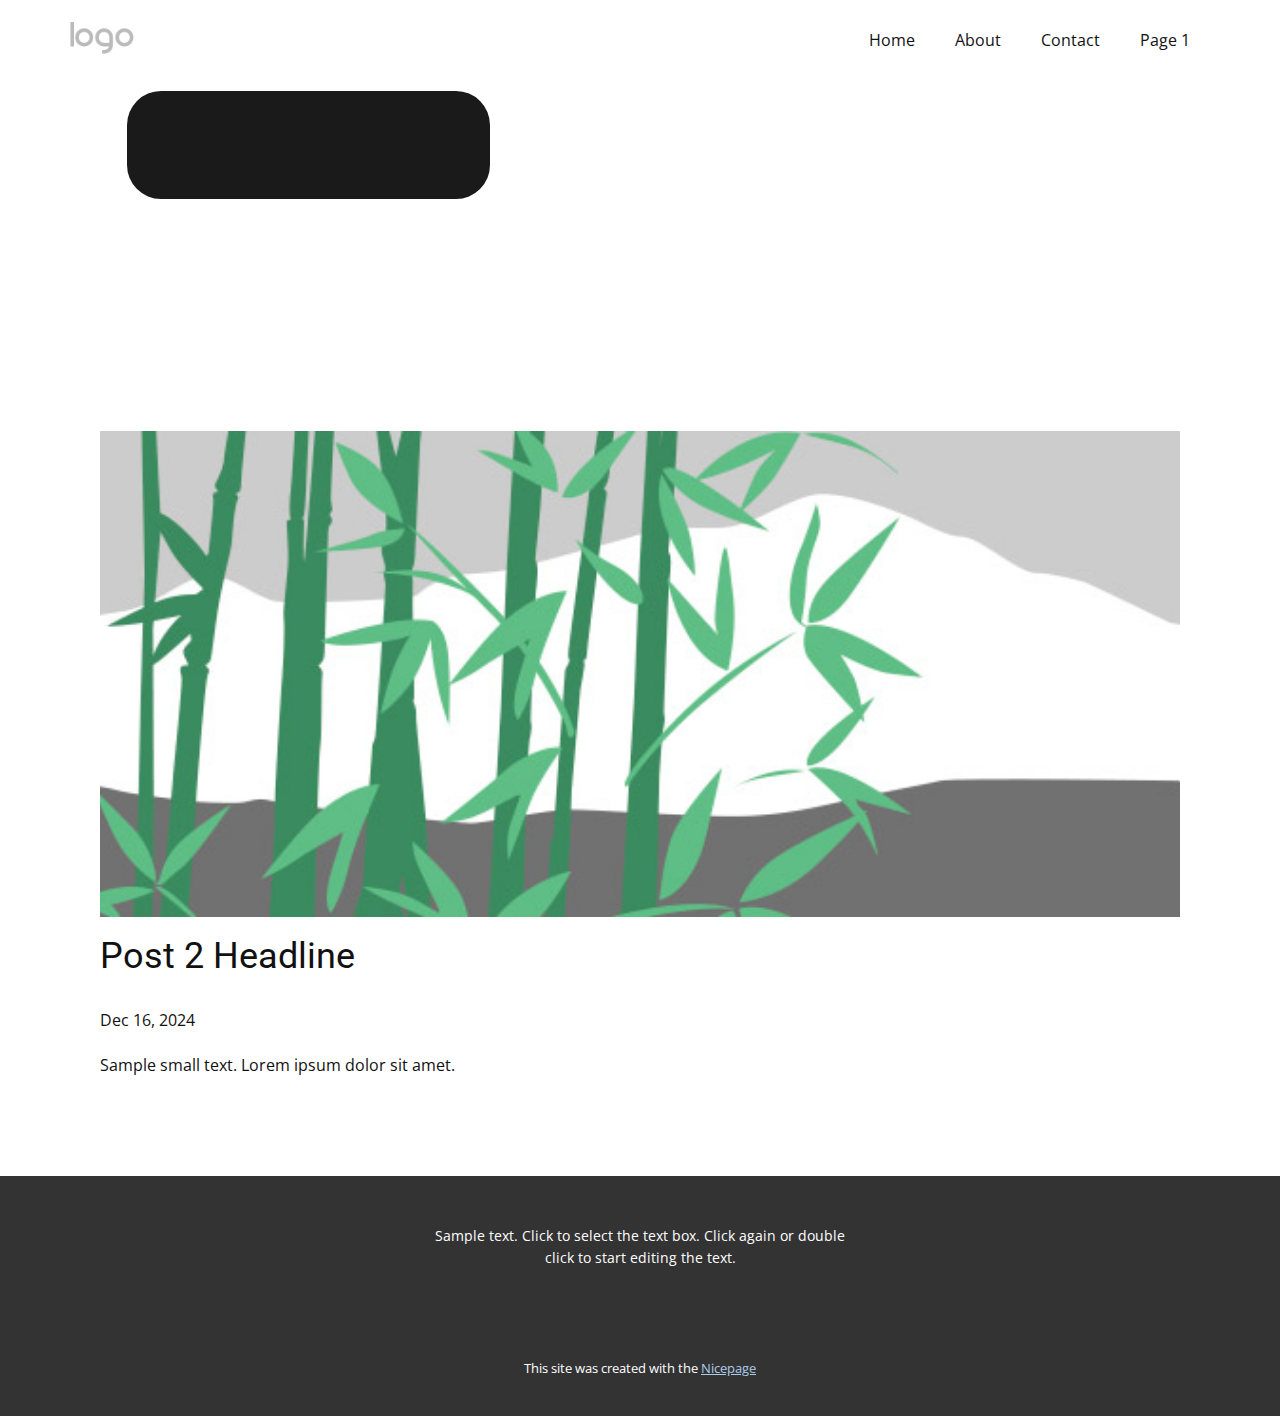
<file: testinggg/blog/post-1.html>
<!DOCTYPE html>
<html style="font-size: 16px;" lang="en"><head>
    <meta name="viewport" content="width=device-width, initial-scale=1.0">
    <meta charset="utf-8">
    <meta name="keywords" content="Post 1 Headline">
    <meta name="description" content="">
    <title>Post 2 Headline</title>
    <link rel="stylesheet" href="../nicepage.css" media="screen">
<link rel="stylesheet" href="../Post-Template.css" media="screen">
    <script class="u-script" type="text/javascript" src="../jquery.js" defer=""></script>
    <script class="u-script" type="text/javascript" src="../nicepage.js" defer=""></script>
    <meta name="generator" content="Nicepage 7.2.3, nicepage.com">
    
    
    
    <link id="u-theme-google-font" rel="stylesheet" href="https://fonts.googleapis.com/css?family=Roboto:100,100i,300,300i,400,400i,500,500i,700,700i,900,900i|Open+Sans:300,300i,400,400i,500,500i,600,600i,700,700i,800,800i">
    <link id="u-page-google-font" rel="stylesheet" href="https://fonts.googleapis.com/css?family=Lato:100,100i,300,300i,400,400i,700,700i,900,900i">
    <script type="application/ld+json">{
		"@context": "http://schema.org",
		"@type": "Organization",
		"name": "Site1",
		"logo": "images/default-logo.png"
}</script>
    <meta name="theme-color" content="#478ac9">
  <meta data-intl-tel-input-cdn-path="intlTelInput/"></head>
  <body data-path-to-root="./" data-include-products="false" class="u-body u-xl-mode" data-lang="en"><header class=" u-border-no-bottom u-border-no-left u-border-no-right u-border-no-top u-clearfix u-header u-section-row-container" id="sec-11c1" style="background-image: none"><div class="u-section-rows">
        <div class="u-clearfix u-section-row" data-animation-name="" data-animation-duration="0" data-animation-delay="0" data-animation-direction="" id="sec-ad34">
          <div class="u-clearfix u-sheet u-sheet-1">
            <a href="#" class="u-image u-logo u-image-1">
              <img src="../images/default-logo.png" class="u-logo-image u-logo-image-1">
            </a>
            <nav class="u-menu u-menu-dropdown u-offcanvas u-menu-1">
              <div class="menu-collapse" style="font-size: 1rem; letter-spacing: 0px;">
                <a class="u-button-style u-custom-left-right-menu-spacing u-custom-padding-bottom u-custom-top-bottom-menu-spacing u-hamburger-link u-nav-link u-text-active-palette-1-base u-text-hover-palette-2-base" href="#">
                  <svg class="u-svg-link" viewBox="0 0 24 24"><use xlink:href="#menu-hamburger"></use></svg>
                  <svg class="u-svg-content" version="1.1" id="menu-hamburger" viewBox="0 0 16 16" x="0px" y="0px" xmlns:xlink="http://www.w3.org/1999/xlink" xmlns="http://www.w3.org/2000/svg"><g><rect y="1" width="16" height="2"></rect><rect y="7" width="16" height="2"></rect><rect y="13" width="16" height="2"></rect>
</g></svg>
                </a>
              </div>
              <div class="u-nav-container">
                <ul class="u-nav u-unstyled u-nav-1"><li class="u-nav-item"><a class="u-button-style u-nav-link u-text-active-palette-1-base u-text-hover-palette-2-base" href="../" style="padding: 10px 20px;">Home</a>
</li><li class="u-nav-item"><a class="u-button-style u-nav-link u-text-active-palette-1-base u-text-hover-palette-2-base" href="../About.html" style="padding: 10px 20px;">About</a>
</li><li class="u-nav-item"><a class="u-button-style u-nav-link u-text-active-palette-1-base u-text-hover-palette-2-base" href="../Contact.html" style="padding: 10px 20px;">Contact</a>
</li><li class="u-nav-item"><a class="u-button-style u-nav-link u-text-active-palette-1-base u-text-hover-palette-2-base" href="../Page-1.html" style="padding: 10px 20px;">Page 1</a>
</li></ul>
              </div>
              <div class="u-nav-container-collapse">
                <div class="u-black u-container-style u-inner-container-layout u-opacity u-opacity-95 u-sidenav">
                  <div class="u-inner-container-layout u-sidenav-overflow">
                    <div class="u-menu-close"></div>
                    <ul class="u-align-center u-nav u-popupmenu-items u-unstyled u-nav-2"><li class="u-nav-item"><a class="u-button-style u-nav-link" href="../">Home</a>
</li><li class="u-nav-item"><a class="u-button-style u-nav-link" href="../About.html">About</a>
</li><li class="u-nav-item"><a class="u-button-style u-nav-link" href="../Contact.html">Contact</a>
</li><li class="u-nav-item"><a class="u-button-style u-nav-link" href="../Page-1.html">Page 1</a>
</li></ul>
                  </div>
                </div>
                <div class="u-black u-menu-overlay u-opacity u-opacity-70"></div>
              </div>
            </nav>
            <a href="" class="u-align-center u-border-none u-btn u-btn-round u-button-style u-custom-font u-font-lato u-grey-90 u-hover-palette-2-dark-1 u-radius u-text-custom-color-2 u-btn-1"> &nbsp;</a>
          </div>
          
          
          
          
          
        </div>
        <div class="u-section-row" id="sec-69cc">
          <div class="u-clearfix u-sheet u-sheet-2"></div>
          
          
          
          
          
        </div>
      </div></header>
    <section class="u-align-center u-clearfix u-section-1" id="sec-1d1e">
      <div class="u-clearfix u-sheet u-valign-middle-md u-valign-middle-sm u-valign-middle-xs u-sheet-1"><!--post_details--><!--post_details_options_json--><!--{"source":""}--><!--/post_details_options_json--><!--blog_post-->
        <div class="u-container-style u-expanded-width u-post-details u-post-details-1">
          <div class="u-container-layout u-valign-middle u-container-layout-1"><!--blog_post_image-->
            <img alt="" class="u-blog-control u-expanded-width u-image u-image-default u-image-1" src="../images/68f64b9d.jpeg"><!--/blog_post_image--><!--blog_post_header-->
            <h2 class="u-blog-control u-text u-text-1">Post 2 Headline</h2><!--/blog_post_header--><!--blog_post_metadata-->
            <div class="u-blog-control u-metadata u-metadata-1"><!--blog_post_metadata_date-->
              <span class="u-meta-date u-meta-icon">Dec 16, 2024</span><!--/blog_post_metadata_date--><!--blog_post_metadata_category-->
              <!--/blog_post_metadata_category--><!--blog_post_metadata_comments-->
              <!--/blog_post_metadata_comments-->
            </div><!--/blog_post_metadata--><!--blog_post_content-->
            <div class="u-align-justify u-blog-control u-post-content u-text u-text-2 fr-view">
  Sample small text. Lorem ipsum dolor sit amet.
  </div><!--/blog_post_content-->
          </div>
        </div><!--/blog_post--><!--/post_details-->
      </div>
    </section>
    
    
    
    <footer class="u-align-center u-clearfix u-container-align-center u-footer u-grey-80 u-footer" id="sec-7f4c"><div class="u-clearfix u-sheet u-sheet-1">
        <p class="u-small-text u-text u-text-variant u-text-1">Sample text. Click to select the text box. Click again or double click to start editing the text.</p>
      </div></footer>
    <section class="u-backlink u-clearfix u-grey-80">
      <p class="u-text">
        <span>This site was created with the </span>
        <a class="u-link" href="https://nicepage.com/" target="_blank" rel="nofollow">
          <span>Nicepage</span>
        </a>
      </p>
    </section>
  
</body></html>
</file>
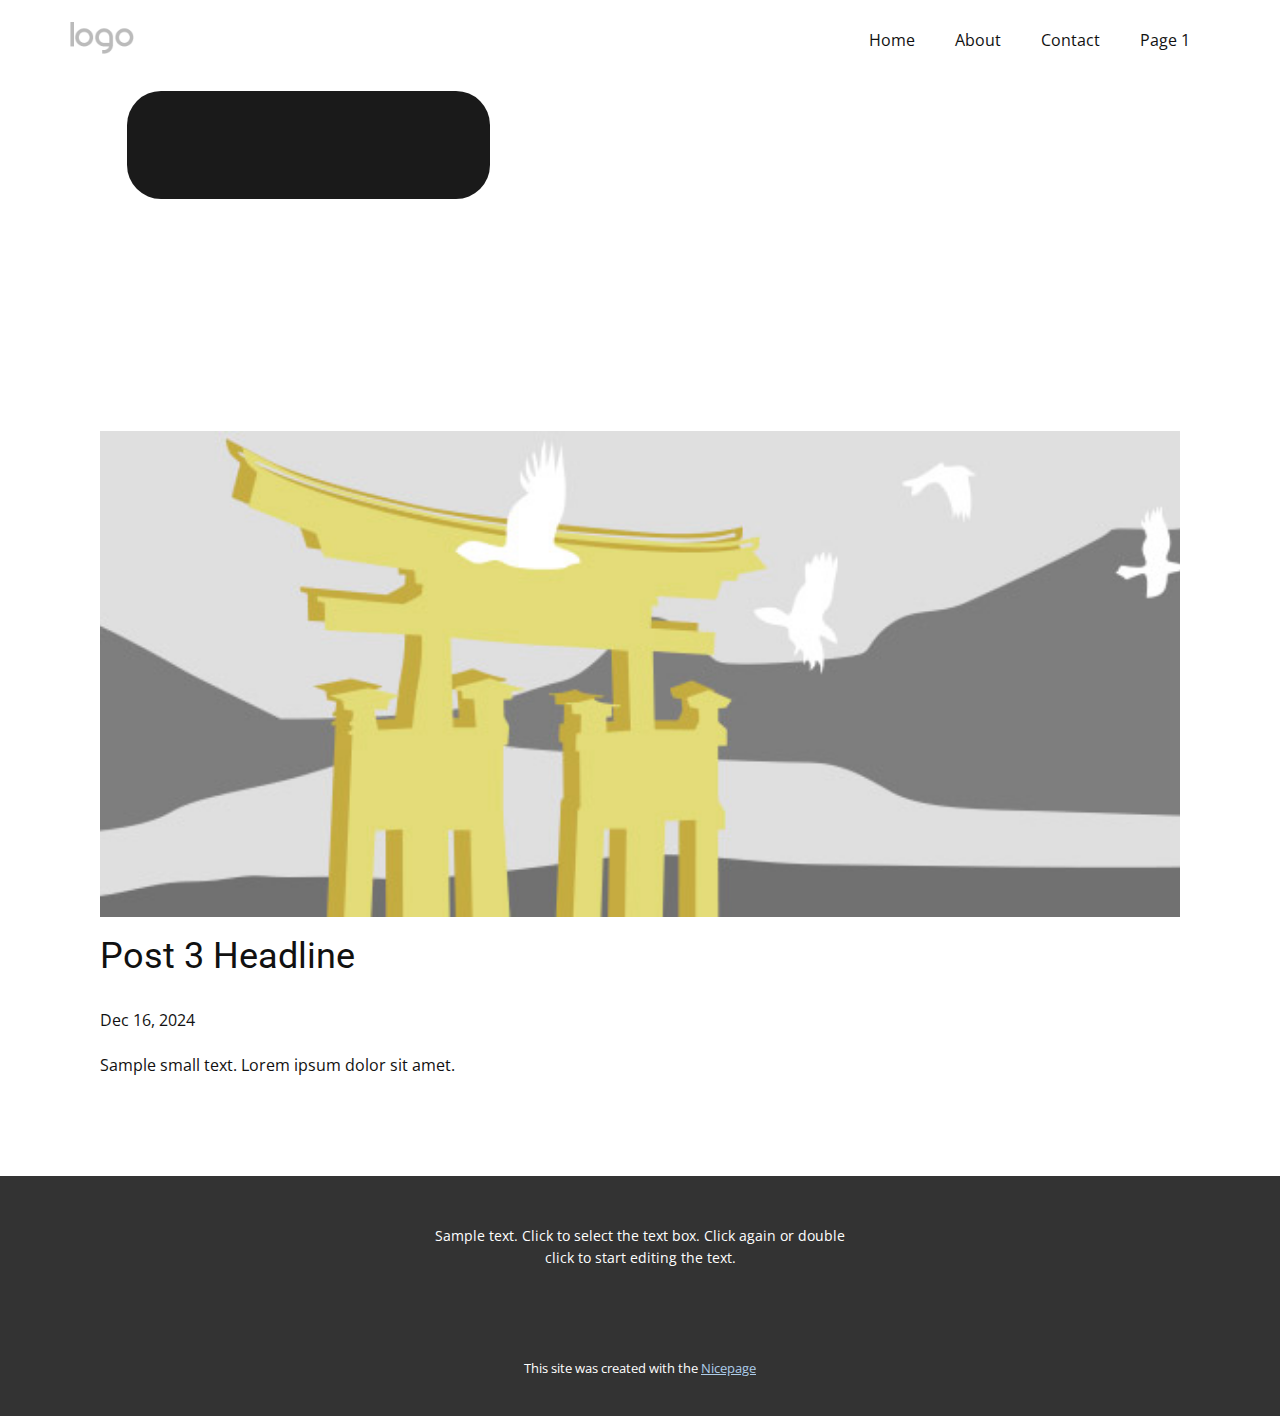
<file: testinggg/blog/post-2.html>
<!DOCTYPE html>
<html style="font-size: 16px;" lang="en"><head>
    <meta name="viewport" content="width=device-width, initial-scale=1.0">
    <meta charset="utf-8">
    <meta name="keywords" content="Post 1 Headline">
    <meta name="description" content="">
    <title>Post 3 Headline</title>
    <link rel="stylesheet" href="../nicepage.css" media="screen">
<link rel="stylesheet" href="../Post-Template.css" media="screen">
    <script class="u-script" type="text/javascript" src="../jquery.js" defer=""></script>
    <script class="u-script" type="text/javascript" src="../nicepage.js" defer=""></script>
    <meta name="generator" content="Nicepage 7.2.3, nicepage.com">
    
    
    
    <link id="u-theme-google-font" rel="stylesheet" href="https://fonts.googleapis.com/css?family=Roboto:100,100i,300,300i,400,400i,500,500i,700,700i,900,900i|Open+Sans:300,300i,400,400i,500,500i,600,600i,700,700i,800,800i">
    <link id="u-page-google-font" rel="stylesheet" href="https://fonts.googleapis.com/css?family=Lato:100,100i,300,300i,400,400i,700,700i,900,900i">
    <script type="application/ld+json">{
		"@context": "http://schema.org",
		"@type": "Organization",
		"name": "Site1",
		"logo": "images/default-logo.png"
}</script>
    <meta name="theme-color" content="#478ac9">
  <meta data-intl-tel-input-cdn-path="intlTelInput/"></head>
  <body data-path-to-root="./" data-include-products="false" class="u-body u-xl-mode" data-lang="en"><header class=" u-border-no-bottom u-border-no-left u-border-no-right u-border-no-top u-clearfix u-header u-section-row-container" id="sec-11c1" style="background-image: none"><div class="u-section-rows">
        <div class="u-clearfix u-section-row" data-animation-name="" data-animation-duration="0" data-animation-delay="0" data-animation-direction="" id="sec-ad34">
          <div class="u-clearfix u-sheet u-sheet-1">
            <a href="#" class="u-image u-logo u-image-1">
              <img src="../images/default-logo.png" class="u-logo-image u-logo-image-1">
            </a>
            <nav class="u-menu u-menu-dropdown u-offcanvas u-menu-1">
              <div class="menu-collapse" style="font-size: 1rem; letter-spacing: 0px;">
                <a class="u-button-style u-custom-left-right-menu-spacing u-custom-padding-bottom u-custom-top-bottom-menu-spacing u-hamburger-link u-nav-link u-text-active-palette-1-base u-text-hover-palette-2-base" href="#">
                  <svg class="u-svg-link" viewBox="0 0 24 24"><use xlink:href="#menu-hamburger"></use></svg>
                  <svg class="u-svg-content" version="1.1" id="menu-hamburger" viewBox="0 0 16 16" x="0px" y="0px" xmlns:xlink="http://www.w3.org/1999/xlink" xmlns="http://www.w3.org/2000/svg"><g><rect y="1" width="16" height="2"></rect><rect y="7" width="16" height="2"></rect><rect y="13" width="16" height="2"></rect>
</g></svg>
                </a>
              </div>
              <div class="u-nav-container">
                <ul class="u-nav u-unstyled u-nav-1"><li class="u-nav-item"><a class="u-button-style u-nav-link u-text-active-palette-1-base u-text-hover-palette-2-base" href="../" style="padding: 10px 20px;">Home</a>
</li><li class="u-nav-item"><a class="u-button-style u-nav-link u-text-active-palette-1-base u-text-hover-palette-2-base" href="../About.html" style="padding: 10px 20px;">About</a>
</li><li class="u-nav-item"><a class="u-button-style u-nav-link u-text-active-palette-1-base u-text-hover-palette-2-base" href="../Contact.html" style="padding: 10px 20px;">Contact</a>
</li><li class="u-nav-item"><a class="u-button-style u-nav-link u-text-active-palette-1-base u-text-hover-palette-2-base" href="../Page-1.html" style="padding: 10px 20px;">Page 1</a>
</li></ul>
              </div>
              <div class="u-nav-container-collapse">
                <div class="u-black u-container-style u-inner-container-layout u-opacity u-opacity-95 u-sidenav">
                  <div class="u-inner-container-layout u-sidenav-overflow">
                    <div class="u-menu-close"></div>
                    <ul class="u-align-center u-nav u-popupmenu-items u-unstyled u-nav-2"><li class="u-nav-item"><a class="u-button-style u-nav-link" href="../">Home</a>
</li><li class="u-nav-item"><a class="u-button-style u-nav-link" href="../About.html">About</a>
</li><li class="u-nav-item"><a class="u-button-style u-nav-link" href="../Contact.html">Contact</a>
</li><li class="u-nav-item"><a class="u-button-style u-nav-link" href="../Page-1.html">Page 1</a>
</li></ul>
                  </div>
                </div>
                <div class="u-black u-menu-overlay u-opacity u-opacity-70"></div>
              </div>
            </nav>
            <a href="" class="u-align-center u-border-none u-btn u-btn-round u-button-style u-custom-font u-font-lato u-grey-90 u-hover-palette-2-dark-1 u-radius u-text-custom-color-2 u-btn-1"> &nbsp;</a>
          </div>
          
          
          
          
          
        </div>
        <div class="u-section-row" id="sec-69cc">
          <div class="u-clearfix u-sheet u-sheet-2"></div>
          
          
          
          
          
        </div>
      </div></header>
    <section class="u-align-center u-clearfix u-section-1" id="sec-1d1e">
      <div class="u-clearfix u-sheet u-valign-middle-md u-valign-middle-sm u-valign-middle-xs u-sheet-1"><!--post_details--><!--post_details_options_json--><!--{"source":""}--><!--/post_details_options_json--><!--blog_post-->
        <div class="u-container-style u-expanded-width u-post-details u-post-details-1">
          <div class="u-container-layout u-valign-middle u-container-layout-1"><!--blog_post_image-->
            <img alt="" class="u-blog-control u-expanded-width u-image u-image-default u-image-1" src="../images/8ad73f3c.jpeg"><!--/blog_post_image--><!--blog_post_header-->
            <h2 class="u-blog-control u-text u-text-1">Post 3 Headline</h2><!--/blog_post_header--><!--blog_post_metadata-->
            <div class="u-blog-control u-metadata u-metadata-1"><!--blog_post_metadata_date-->
              <span class="u-meta-date u-meta-icon">Dec 16, 2024</span><!--/blog_post_metadata_date--><!--blog_post_metadata_category-->
              <!--/blog_post_metadata_category--><!--blog_post_metadata_comments-->
              <!--/blog_post_metadata_comments-->
            </div><!--/blog_post_metadata--><!--blog_post_content-->
            <div class="u-align-justify u-blog-control u-post-content u-text u-text-2 fr-view">
  Sample small text. Lorem ipsum dolor sit amet.
  </div><!--/blog_post_content-->
          </div>
        </div><!--/blog_post--><!--/post_details-->
      </div>
    </section>
    
    
    
    <footer class="u-align-center u-clearfix u-container-align-center u-footer u-grey-80 u-footer" id="sec-7f4c"><div class="u-clearfix u-sheet u-sheet-1">
        <p class="u-small-text u-text u-text-variant u-text-1">Sample text. Click to select the text box. Click again or double click to start editing the text.</p>
      </div></footer>
    <section class="u-backlink u-clearfix u-grey-80">
      <p class="u-text">
        <span>This site was created with the </span>
        <a class="u-link" href="https://nicepage.com/" target="_blank" rel="nofollow">
          <span>Nicepage</span>
        </a>
      </p>
    </section>
  
</body></html>
</file>
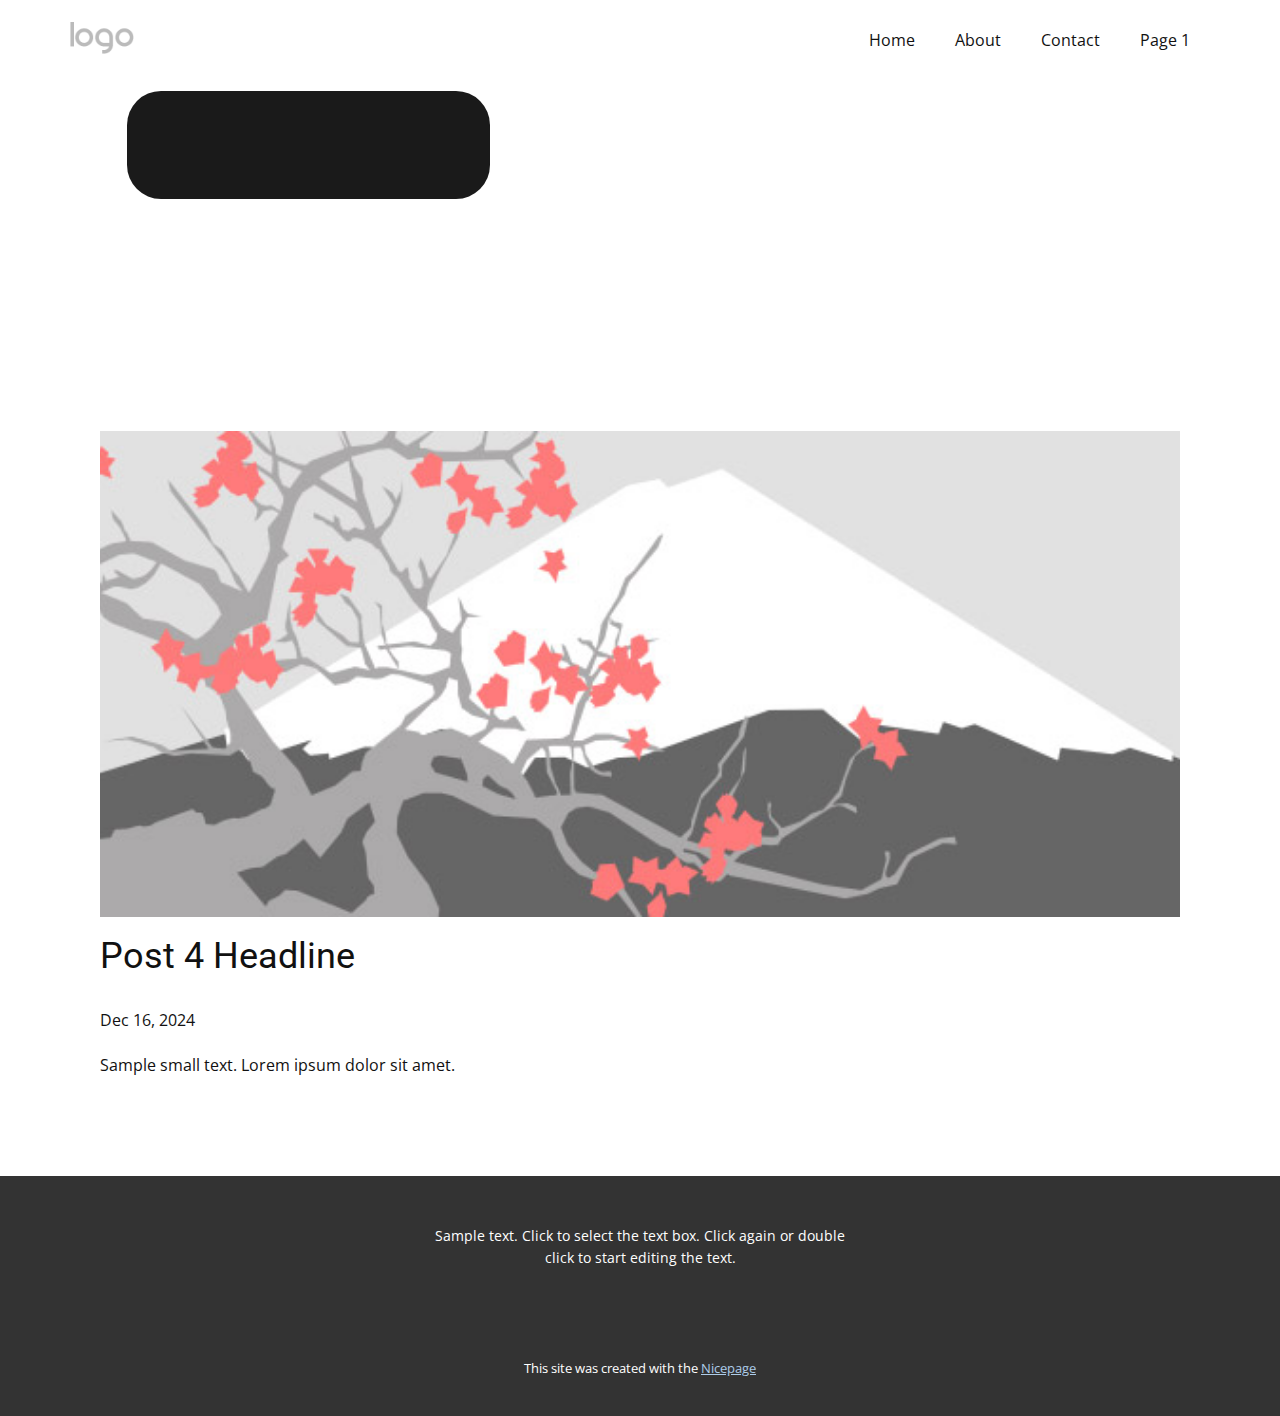
<file: testinggg/blog/post-3.html>
<!DOCTYPE html>
<html style="font-size: 16px;" lang="en"><head>
    <meta name="viewport" content="width=device-width, initial-scale=1.0">
    <meta charset="utf-8">
    <meta name="keywords" content="Post 1 Headline">
    <meta name="description" content="">
    <title>Post 4 Headline</title>
    <link rel="stylesheet" href="../nicepage.css" media="screen">
<link rel="stylesheet" href="../Post-Template.css" media="screen">
    <script class="u-script" type="text/javascript" src="../jquery.js" defer=""></script>
    <script class="u-script" type="text/javascript" src="../nicepage.js" defer=""></script>
    <meta name="generator" content="Nicepage 7.2.3, nicepage.com">
    
    
    
    <link id="u-theme-google-font" rel="stylesheet" href="https://fonts.googleapis.com/css?family=Roboto:100,100i,300,300i,400,400i,500,500i,700,700i,900,900i|Open+Sans:300,300i,400,400i,500,500i,600,600i,700,700i,800,800i">
    <link id="u-page-google-font" rel="stylesheet" href="https://fonts.googleapis.com/css?family=Lato:100,100i,300,300i,400,400i,700,700i,900,900i">
    <script type="application/ld+json">{
		"@context": "http://schema.org",
		"@type": "Organization",
		"name": "Site1",
		"logo": "images/default-logo.png"
}</script>
    <meta name="theme-color" content="#478ac9">
  <meta data-intl-tel-input-cdn-path="intlTelInput/"></head>
  <body data-path-to-root="./" data-include-products="false" class="u-body u-xl-mode" data-lang="en"><header class=" u-border-no-bottom u-border-no-left u-border-no-right u-border-no-top u-clearfix u-header u-section-row-container" id="sec-11c1" style="background-image: none"><div class="u-section-rows">
        <div class="u-clearfix u-section-row" data-animation-name="" data-animation-duration="0" data-animation-delay="0" data-animation-direction="" id="sec-ad34">
          <div class="u-clearfix u-sheet u-sheet-1">
            <a href="#" class="u-image u-logo u-image-1">
              <img src="../images/default-logo.png" class="u-logo-image u-logo-image-1">
            </a>
            <nav class="u-menu u-menu-dropdown u-offcanvas u-menu-1">
              <div class="menu-collapse" style="font-size: 1rem; letter-spacing: 0px;">
                <a class="u-button-style u-custom-left-right-menu-spacing u-custom-padding-bottom u-custom-top-bottom-menu-spacing u-hamburger-link u-nav-link u-text-active-palette-1-base u-text-hover-palette-2-base" href="#">
                  <svg class="u-svg-link" viewBox="0 0 24 24"><use xlink:href="#menu-hamburger"></use></svg>
                  <svg class="u-svg-content" version="1.1" id="menu-hamburger" viewBox="0 0 16 16" x="0px" y="0px" xmlns:xlink="http://www.w3.org/1999/xlink" xmlns="http://www.w3.org/2000/svg"><g><rect y="1" width="16" height="2"></rect><rect y="7" width="16" height="2"></rect><rect y="13" width="16" height="2"></rect>
</g></svg>
                </a>
              </div>
              <div class="u-nav-container">
                <ul class="u-nav u-unstyled u-nav-1"><li class="u-nav-item"><a class="u-button-style u-nav-link u-text-active-palette-1-base u-text-hover-palette-2-base" href="../" style="padding: 10px 20px;">Home</a>
</li><li class="u-nav-item"><a class="u-button-style u-nav-link u-text-active-palette-1-base u-text-hover-palette-2-base" href="../About.html" style="padding: 10px 20px;">About</a>
</li><li class="u-nav-item"><a class="u-button-style u-nav-link u-text-active-palette-1-base u-text-hover-palette-2-base" href="../Contact.html" style="padding: 10px 20px;">Contact</a>
</li><li class="u-nav-item"><a class="u-button-style u-nav-link u-text-active-palette-1-base u-text-hover-palette-2-base" href="../Page-1.html" style="padding: 10px 20px;">Page 1</a>
</li></ul>
              </div>
              <div class="u-nav-container-collapse">
                <div class="u-black u-container-style u-inner-container-layout u-opacity u-opacity-95 u-sidenav">
                  <div class="u-inner-container-layout u-sidenav-overflow">
                    <div class="u-menu-close"></div>
                    <ul class="u-align-center u-nav u-popupmenu-items u-unstyled u-nav-2"><li class="u-nav-item"><a class="u-button-style u-nav-link" href="../">Home</a>
</li><li class="u-nav-item"><a class="u-button-style u-nav-link" href="../About.html">About</a>
</li><li class="u-nav-item"><a class="u-button-style u-nav-link" href="../Contact.html">Contact</a>
</li><li class="u-nav-item"><a class="u-button-style u-nav-link" href="../Page-1.html">Page 1</a>
</li></ul>
                  </div>
                </div>
                <div class="u-black u-menu-overlay u-opacity u-opacity-70"></div>
              </div>
            </nav>
            <a href="" class="u-align-center u-border-none u-btn u-btn-round u-button-style u-custom-font u-font-lato u-grey-90 u-hover-palette-2-dark-1 u-radius u-text-custom-color-2 u-btn-1"> &nbsp;</a>
          </div>
          
          
          
          
          
        </div>
        <div class="u-section-row" id="sec-69cc">
          <div class="u-clearfix u-sheet u-sheet-2"></div>
          
          
          
          
          
        </div>
      </div></header>
    <section class="u-align-center u-clearfix u-section-1" id="sec-1d1e">
      <div class="u-clearfix u-sheet u-valign-middle-md u-valign-middle-sm u-valign-middle-xs u-sheet-1"><!--post_details--><!--post_details_options_json--><!--{"source":""}--><!--/post_details_options_json--><!--blog_post-->
        <div class="u-container-style u-expanded-width u-post-details u-post-details-1">
          <div class="u-container-layout u-valign-middle u-container-layout-1"><!--blog_post_image-->
            <img alt="" class="u-blog-control u-expanded-width u-image u-image-default u-image-1" src="../images/0fd3416c.jpeg"><!--/blog_post_image--><!--blog_post_header-->
            <h2 class="u-blog-control u-text u-text-1">Post 4 Headline</h2><!--/blog_post_header--><!--blog_post_metadata-->
            <div class="u-blog-control u-metadata u-metadata-1"><!--blog_post_metadata_date-->
              <span class="u-meta-date u-meta-icon">Dec 16, 2024</span><!--/blog_post_metadata_date--><!--blog_post_metadata_category-->
              <!--/blog_post_metadata_category--><!--blog_post_metadata_comments-->
              <!--/blog_post_metadata_comments-->
            </div><!--/blog_post_metadata--><!--blog_post_content-->
            <div class="u-align-justify u-blog-control u-post-content u-text u-text-2 fr-view">
  Sample small text. Lorem ipsum dolor sit amet.
  </div><!--/blog_post_content-->
          </div>
        </div><!--/blog_post--><!--/post_details-->
      </div>
    </section>
    
    
    
    <footer class="u-align-center u-clearfix u-container-align-center u-footer u-grey-80 u-footer" id="sec-7f4c"><div class="u-clearfix u-sheet u-sheet-1">
        <p class="u-small-text u-text u-text-variant u-text-1">Sample text. Click to select the text box. Click again or double click to start editing the text.</p>
      </div></footer>
    <section class="u-backlink u-clearfix u-grey-80">
      <p class="u-text">
        <span>This site was created with the </span>
        <a class="u-link" href="https://nicepage.com/" target="_blank" rel="nofollow">
          <span>Nicepage</span>
        </a>
      </p>
    </section>
  
</body></html>
</file>
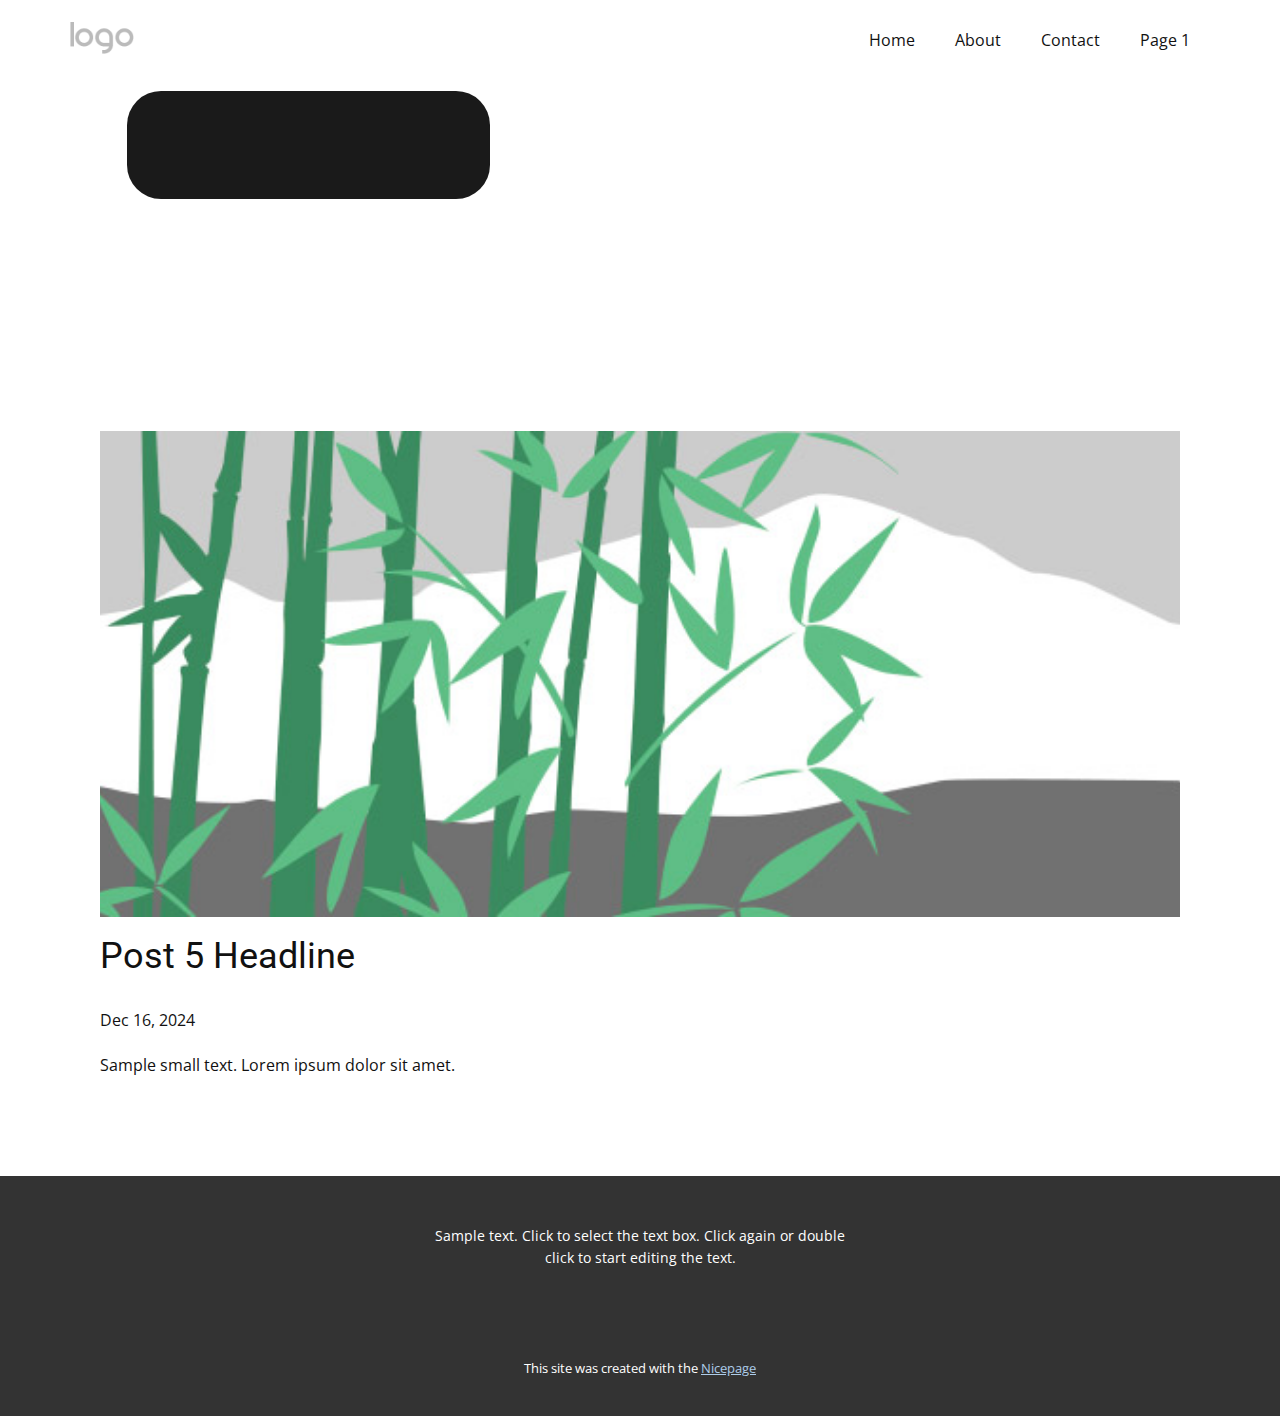
<file: testinggg/blog/post-4.html>
<!DOCTYPE html>
<html style="font-size: 16px;" lang="en"><head>
    <meta name="viewport" content="width=device-width, initial-scale=1.0">
    <meta charset="utf-8">
    <meta name="keywords" content="Post 1 Headline">
    <meta name="description" content="">
    <title>Post 5 Headline</title>
    <link rel="stylesheet" href="../nicepage.css" media="screen">
<link rel="stylesheet" href="../Post-Template.css" media="screen">
    <script class="u-script" type="text/javascript" src="../jquery.js" defer=""></script>
    <script class="u-script" type="text/javascript" src="../nicepage.js" defer=""></script>
    <meta name="generator" content="Nicepage 7.2.3, nicepage.com">
    
    
    
    <link id="u-theme-google-font" rel="stylesheet" href="https://fonts.googleapis.com/css?family=Roboto:100,100i,300,300i,400,400i,500,500i,700,700i,900,900i|Open+Sans:300,300i,400,400i,500,500i,600,600i,700,700i,800,800i">
    <link id="u-page-google-font" rel="stylesheet" href="https://fonts.googleapis.com/css?family=Lato:100,100i,300,300i,400,400i,700,700i,900,900i">
    <script type="application/ld+json">{
		"@context": "http://schema.org",
		"@type": "Organization",
		"name": "Site1",
		"logo": "images/default-logo.png"
}</script>
    <meta name="theme-color" content="#478ac9">
  <meta data-intl-tel-input-cdn-path="intlTelInput/"></head>
  <body data-path-to-root="./" data-include-products="false" class="u-body u-xl-mode" data-lang="en"><header class=" u-border-no-bottom u-border-no-left u-border-no-right u-border-no-top u-clearfix u-header u-section-row-container" id="sec-11c1" style="background-image: none"><div class="u-section-rows">
        <div class="u-clearfix u-section-row" data-animation-name="" data-animation-duration="0" data-animation-delay="0" data-animation-direction="" id="sec-ad34">
          <div class="u-clearfix u-sheet u-sheet-1">
            <a href="#" class="u-image u-logo u-image-1">
              <img src="../images/default-logo.png" class="u-logo-image u-logo-image-1">
            </a>
            <nav class="u-menu u-menu-dropdown u-offcanvas u-menu-1">
              <div class="menu-collapse" style="font-size: 1rem; letter-spacing: 0px;">
                <a class="u-button-style u-custom-left-right-menu-spacing u-custom-padding-bottom u-custom-top-bottom-menu-spacing u-hamburger-link u-nav-link u-text-active-palette-1-base u-text-hover-palette-2-base" href="#">
                  <svg class="u-svg-link" viewBox="0 0 24 24"><use xlink:href="#menu-hamburger"></use></svg>
                  <svg class="u-svg-content" version="1.1" id="menu-hamburger" viewBox="0 0 16 16" x="0px" y="0px" xmlns:xlink="http://www.w3.org/1999/xlink" xmlns="http://www.w3.org/2000/svg"><g><rect y="1" width="16" height="2"></rect><rect y="7" width="16" height="2"></rect><rect y="13" width="16" height="2"></rect>
</g></svg>
                </a>
              </div>
              <div class="u-nav-container">
                <ul class="u-nav u-unstyled u-nav-1"><li class="u-nav-item"><a class="u-button-style u-nav-link u-text-active-palette-1-base u-text-hover-palette-2-base" href="../" style="padding: 10px 20px;">Home</a>
</li><li class="u-nav-item"><a class="u-button-style u-nav-link u-text-active-palette-1-base u-text-hover-palette-2-base" href="../About.html" style="padding: 10px 20px;">About</a>
</li><li class="u-nav-item"><a class="u-button-style u-nav-link u-text-active-palette-1-base u-text-hover-palette-2-base" href="../Contact.html" style="padding: 10px 20px;">Contact</a>
</li><li class="u-nav-item"><a class="u-button-style u-nav-link u-text-active-palette-1-base u-text-hover-palette-2-base" href="../Page-1.html" style="padding: 10px 20px;">Page 1</a>
</li></ul>
              </div>
              <div class="u-nav-container-collapse">
                <div class="u-black u-container-style u-inner-container-layout u-opacity u-opacity-95 u-sidenav">
                  <div class="u-inner-container-layout u-sidenav-overflow">
                    <div class="u-menu-close"></div>
                    <ul class="u-align-center u-nav u-popupmenu-items u-unstyled u-nav-2"><li class="u-nav-item"><a class="u-button-style u-nav-link" href="../">Home</a>
</li><li class="u-nav-item"><a class="u-button-style u-nav-link" href="../About.html">About</a>
</li><li class="u-nav-item"><a class="u-button-style u-nav-link" href="../Contact.html">Contact</a>
</li><li class="u-nav-item"><a class="u-button-style u-nav-link" href="../Page-1.html">Page 1</a>
</li></ul>
                  </div>
                </div>
                <div class="u-black u-menu-overlay u-opacity u-opacity-70"></div>
              </div>
            </nav>
            <a href="" class="u-align-center u-border-none u-btn u-btn-round u-button-style u-custom-font u-font-lato u-grey-90 u-hover-palette-2-dark-1 u-radius u-text-custom-color-2 u-btn-1"> &nbsp;</a>
          </div>
          
          
          
          
          
        </div>
        <div class="u-section-row" id="sec-69cc">
          <div class="u-clearfix u-sheet u-sheet-2"></div>
          
          
          
          
          
        </div>
      </div></header>
    <section class="u-align-center u-clearfix u-section-1" id="sec-1d1e">
      <div class="u-clearfix u-sheet u-valign-middle-md u-valign-middle-sm u-valign-middle-xs u-sheet-1"><!--post_details--><!--post_details_options_json--><!--{"source":""}--><!--/post_details_options_json--><!--blog_post-->
        <div class="u-container-style u-expanded-width u-post-details u-post-details-1">
          <div class="u-container-layout u-valign-middle u-container-layout-1"><!--blog_post_image-->
            <img alt="" class="u-blog-control u-expanded-width u-image u-image-default u-image-1" src="../images/68f64b9d.jpeg"><!--/blog_post_image--><!--blog_post_header-->
            <h2 class="u-blog-control u-text u-text-1">Post 5 Headline</h2><!--/blog_post_header--><!--blog_post_metadata-->
            <div class="u-blog-control u-metadata u-metadata-1"><!--blog_post_metadata_date-->
              <span class="u-meta-date u-meta-icon">Dec 16, 2024</span><!--/blog_post_metadata_date--><!--blog_post_metadata_category-->
              <!--/blog_post_metadata_category--><!--blog_post_metadata_comments-->
              <!--/blog_post_metadata_comments-->
            </div><!--/blog_post_metadata--><!--blog_post_content-->
            <div class="u-align-justify u-blog-control u-post-content u-text u-text-2 fr-view">
  Sample small text. Lorem ipsum dolor sit amet.
  </div><!--/blog_post_content-->
          </div>
        </div><!--/blog_post--><!--/post_details-->
      </div>
    </section>
    
    
    
    <footer class="u-align-center u-clearfix u-container-align-center u-footer u-grey-80 u-footer" id="sec-7f4c"><div class="u-clearfix u-sheet u-sheet-1">
        <p class="u-small-text u-text u-text-variant u-text-1">Sample text. Click to select the text box. Click again or double click to start editing the text.</p>
      </div></footer>
    <section class="u-backlink u-clearfix u-grey-80">
      <p class="u-text">
        <span>This site was created with the </span>
        <a class="u-link" href="https://nicepage.com/" target="_blank" rel="nofollow">
          <span>Nicepage</span>
        </a>
      </p>
    </section>
  
</body></html>
</file>
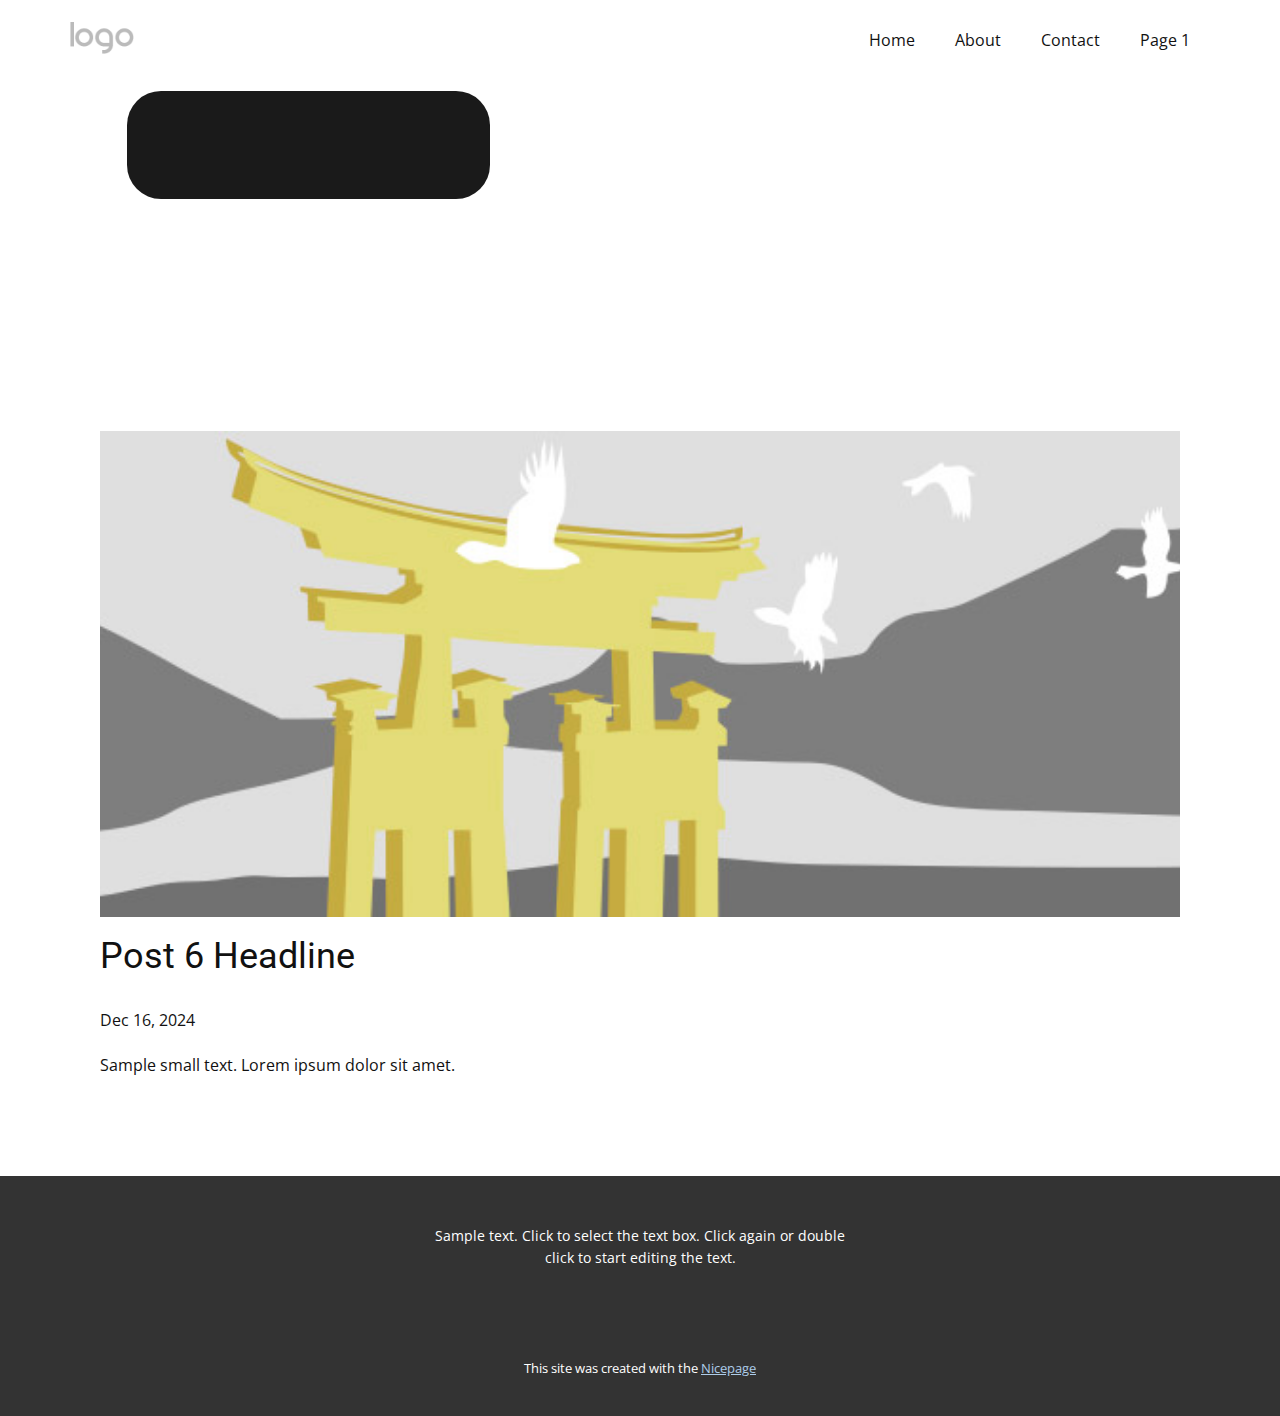
<file: testinggg/blog/post-5.html>
<!DOCTYPE html>
<html style="font-size: 16px;" lang="en"><head>
    <meta name="viewport" content="width=device-width, initial-scale=1.0">
    <meta charset="utf-8">
    <meta name="keywords" content="Post 1 Headline">
    <meta name="description" content="">
    <title>Post 6 Headline</title>
    <link rel="stylesheet" href="../nicepage.css" media="screen">
<link rel="stylesheet" href="../Post-Template.css" media="screen">
    <script class="u-script" type="text/javascript" src="../jquery.js" defer=""></script>
    <script class="u-script" type="text/javascript" src="../nicepage.js" defer=""></script>
    <meta name="generator" content="Nicepage 7.2.3, nicepage.com">
    
    
    
    <link id="u-theme-google-font" rel="stylesheet" href="https://fonts.googleapis.com/css?family=Roboto:100,100i,300,300i,400,400i,500,500i,700,700i,900,900i|Open+Sans:300,300i,400,400i,500,500i,600,600i,700,700i,800,800i">
    <link id="u-page-google-font" rel="stylesheet" href="https://fonts.googleapis.com/css?family=Lato:100,100i,300,300i,400,400i,700,700i,900,900i">
    <script type="application/ld+json">{
		"@context": "http://schema.org",
		"@type": "Organization",
		"name": "Site1",
		"logo": "images/default-logo.png"
}</script>
    <meta name="theme-color" content="#478ac9">
  <meta data-intl-tel-input-cdn-path="intlTelInput/"></head>
  <body data-path-to-root="./" data-include-products="false" class="u-body u-xl-mode" data-lang="en"><header class=" u-border-no-bottom u-border-no-left u-border-no-right u-border-no-top u-clearfix u-header u-section-row-container" id="sec-11c1" style="background-image: none"><div class="u-section-rows">
        <div class="u-clearfix u-section-row" data-animation-name="" data-animation-duration="0" data-animation-delay="0" data-animation-direction="" id="sec-ad34">
          <div class="u-clearfix u-sheet u-sheet-1">
            <a href="#" class="u-image u-logo u-image-1">
              <img src="../images/default-logo.png" class="u-logo-image u-logo-image-1">
            </a>
            <nav class="u-menu u-menu-dropdown u-offcanvas u-menu-1">
              <div class="menu-collapse" style="font-size: 1rem; letter-spacing: 0px;">
                <a class="u-button-style u-custom-left-right-menu-spacing u-custom-padding-bottom u-custom-top-bottom-menu-spacing u-hamburger-link u-nav-link u-text-active-palette-1-base u-text-hover-palette-2-base" href="#">
                  <svg class="u-svg-link" viewBox="0 0 24 24"><use xlink:href="#menu-hamburger"></use></svg>
                  <svg class="u-svg-content" version="1.1" id="menu-hamburger" viewBox="0 0 16 16" x="0px" y="0px" xmlns:xlink="http://www.w3.org/1999/xlink" xmlns="http://www.w3.org/2000/svg"><g><rect y="1" width="16" height="2"></rect><rect y="7" width="16" height="2"></rect><rect y="13" width="16" height="2"></rect>
</g></svg>
                </a>
              </div>
              <div class="u-nav-container">
                <ul class="u-nav u-unstyled u-nav-1"><li class="u-nav-item"><a class="u-button-style u-nav-link u-text-active-palette-1-base u-text-hover-palette-2-base" href="../" style="padding: 10px 20px;">Home</a>
</li><li class="u-nav-item"><a class="u-button-style u-nav-link u-text-active-palette-1-base u-text-hover-palette-2-base" href="../About.html" style="padding: 10px 20px;">About</a>
</li><li class="u-nav-item"><a class="u-button-style u-nav-link u-text-active-palette-1-base u-text-hover-palette-2-base" href="../Contact.html" style="padding: 10px 20px;">Contact</a>
</li><li class="u-nav-item"><a class="u-button-style u-nav-link u-text-active-palette-1-base u-text-hover-palette-2-base" href="../Page-1.html" style="padding: 10px 20px;">Page 1</a>
</li></ul>
              </div>
              <div class="u-nav-container-collapse">
                <div class="u-black u-container-style u-inner-container-layout u-opacity u-opacity-95 u-sidenav">
                  <div class="u-inner-container-layout u-sidenav-overflow">
                    <div class="u-menu-close"></div>
                    <ul class="u-align-center u-nav u-popupmenu-items u-unstyled u-nav-2"><li class="u-nav-item"><a class="u-button-style u-nav-link" href="../">Home</a>
</li><li class="u-nav-item"><a class="u-button-style u-nav-link" href="../About.html">About</a>
</li><li class="u-nav-item"><a class="u-button-style u-nav-link" href="../Contact.html">Contact</a>
</li><li class="u-nav-item"><a class="u-button-style u-nav-link" href="../Page-1.html">Page 1</a>
</li></ul>
                  </div>
                </div>
                <div class="u-black u-menu-overlay u-opacity u-opacity-70"></div>
              </div>
            </nav>
            <a href="" class="u-align-center u-border-none u-btn u-btn-round u-button-style u-custom-font u-font-lato u-grey-90 u-hover-palette-2-dark-1 u-radius u-text-custom-color-2 u-btn-1"> &nbsp;</a>
          </div>
          
          
          
          
          
        </div>
        <div class="u-section-row" id="sec-69cc">
          <div class="u-clearfix u-sheet u-sheet-2"></div>
          
          
          
          
          
        </div>
      </div></header>
    <section class="u-align-center u-clearfix u-section-1" id="sec-1d1e">
      <div class="u-clearfix u-sheet u-valign-middle-md u-valign-middle-sm u-valign-middle-xs u-sheet-1"><!--post_details--><!--post_details_options_json--><!--{"source":""}--><!--/post_details_options_json--><!--blog_post-->
        <div class="u-container-style u-expanded-width u-post-details u-post-details-1">
          <div class="u-container-layout u-valign-middle u-container-layout-1"><!--blog_post_image-->
            <img alt="" class="u-blog-control u-expanded-width u-image u-image-default u-image-1" src="../images/8ad73f3c.jpeg"><!--/blog_post_image--><!--blog_post_header-->
            <h2 class="u-blog-control u-text u-text-1">Post 6 Headline</h2><!--/blog_post_header--><!--blog_post_metadata-->
            <div class="u-blog-control u-metadata u-metadata-1"><!--blog_post_metadata_date-->
              <span class="u-meta-date u-meta-icon">Dec 16, 2024</span><!--/blog_post_metadata_date--><!--blog_post_metadata_category-->
              <!--/blog_post_metadata_category--><!--blog_post_metadata_comments-->
              <!--/blog_post_metadata_comments-->
            </div><!--/blog_post_metadata--><!--blog_post_content-->
            <div class="u-align-justify u-blog-control u-post-content u-text u-text-2 fr-view">
  Sample small text. Lorem ipsum dolor sit amet.
  </div><!--/blog_post_content-->
          </div>
        </div><!--/blog_post--><!--/post_details-->
      </div>
    </section>
    
    
    
    <footer class="u-align-center u-clearfix u-container-align-center u-footer u-grey-80 u-footer" id="sec-7f4c"><div class="u-clearfix u-sheet u-sheet-1">
        <p class="u-small-text u-text u-text-variant u-text-1">Sample text. Click to select the text box. Click again or double click to start editing the text.</p>
      </div></footer>
    <section class="u-backlink u-clearfix u-grey-80">
      <p class="u-text">
        <span>This site was created with the </span>
        <a class="u-link" href="https://nicepage.com/" target="_blank" rel="nofollow">
          <span>Nicepage</span>
        </a>
      </p>
    </section>
  
</body></html>
</file>
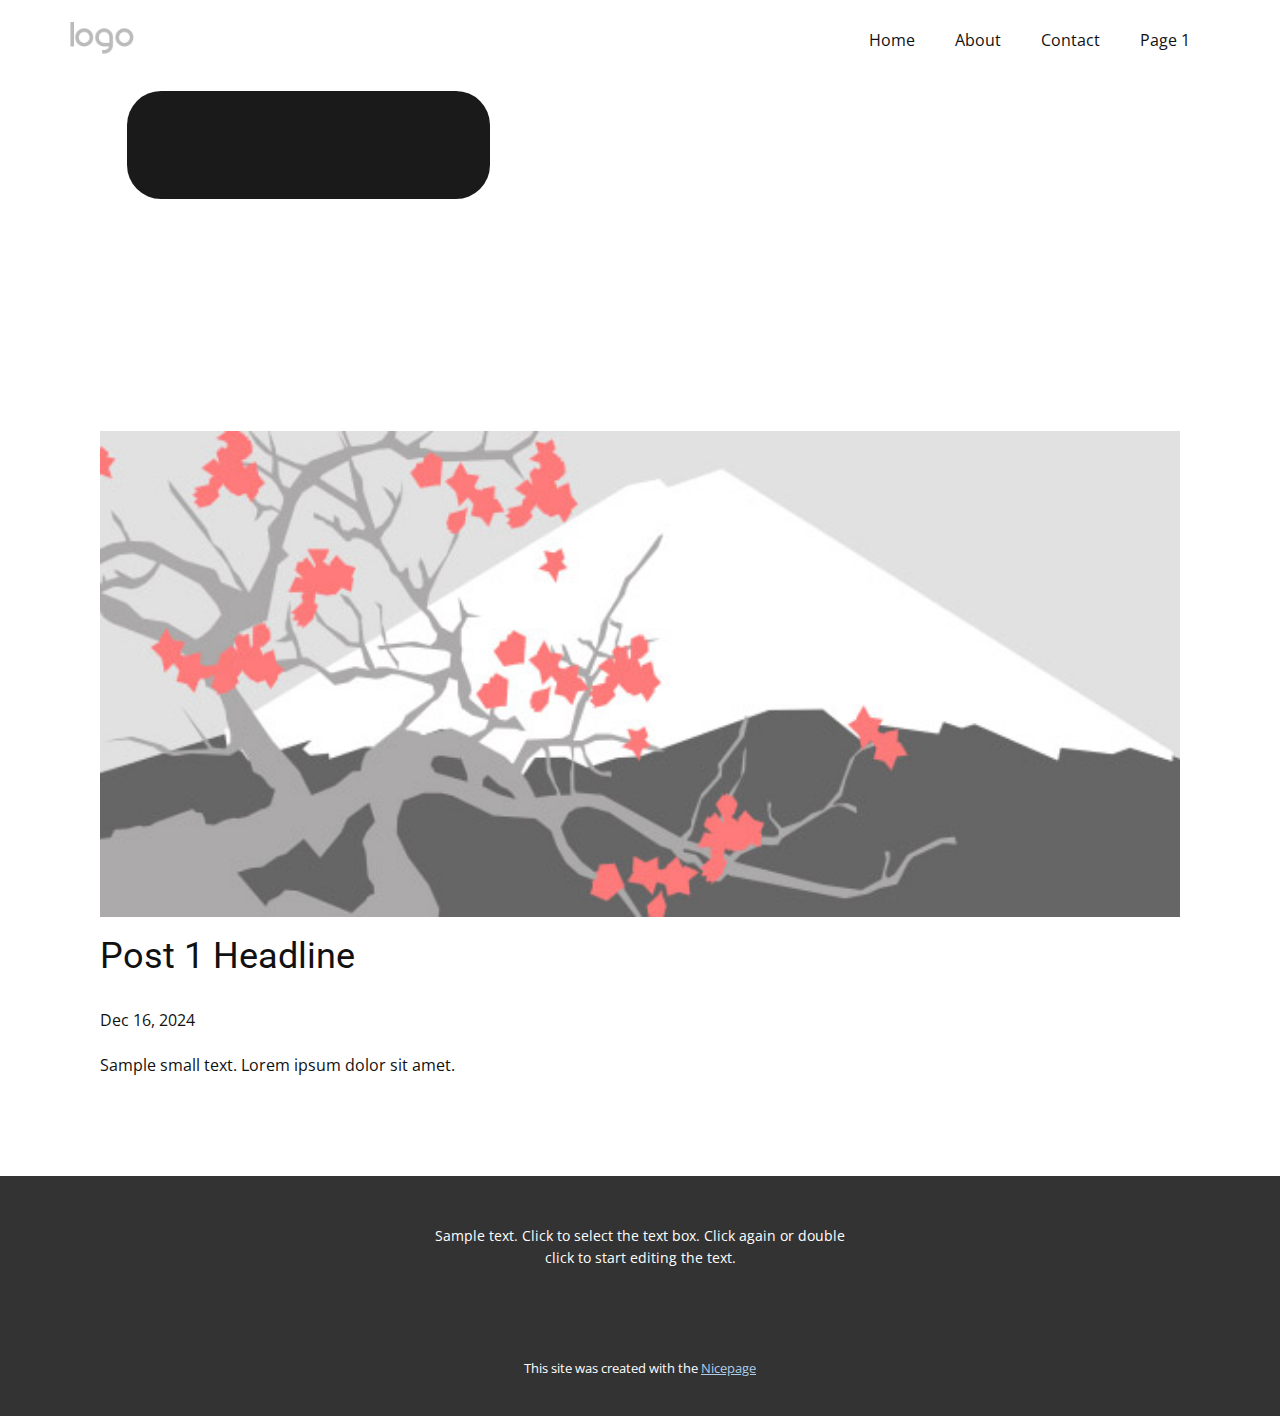
<file: testinggg/blog/post.html>
<!DOCTYPE html>
<html style="font-size: 16px;" lang="en"><head>
    <meta name="viewport" content="width=device-width, initial-scale=1.0">
    <meta charset="utf-8">
    <meta name="keywords" content="Post 1 Headline">
    <meta name="description" content="">
    <title>Post 1 Headline</title>
    <link rel="stylesheet" href="../nicepage.css" media="screen">
<link rel="stylesheet" href="../Post-Template.css" media="screen">
    <script class="u-script" type="text/javascript" src="../jquery.js" defer=""></script>
    <script class="u-script" type="text/javascript" src="../nicepage.js" defer=""></script>
    <meta name="generator" content="Nicepage 7.2.3, nicepage.com">
    
    
    
    <link id="u-theme-google-font" rel="stylesheet" href="https://fonts.googleapis.com/css?family=Roboto:100,100i,300,300i,400,400i,500,500i,700,700i,900,900i|Open+Sans:300,300i,400,400i,500,500i,600,600i,700,700i,800,800i">
    <link id="u-page-google-font" rel="stylesheet" href="https://fonts.googleapis.com/css?family=Lato:100,100i,300,300i,400,400i,700,700i,900,900i">
    <script type="application/ld+json">{
		"@context": "http://schema.org",
		"@type": "Organization",
		"name": "Site1",
		"logo": "images/default-logo.png"
}</script>
    <meta name="theme-color" content="#478ac9">
  <meta data-intl-tel-input-cdn-path="intlTelInput/"></head>
  <body data-path-to-root="./" data-include-products="false" class="u-body u-xl-mode" data-lang="en"><header class=" u-border-no-bottom u-border-no-left u-border-no-right u-border-no-top u-clearfix u-header u-section-row-container" id="sec-11c1" style="background-image: none"><div class="u-section-rows">
        <div class="u-clearfix u-section-row" data-animation-name="" data-animation-duration="0" data-animation-delay="0" data-animation-direction="" id="sec-ad34">
          <div class="u-clearfix u-sheet u-sheet-1">
            <a href="#" class="u-image u-logo u-image-1">
              <img src="../images/default-logo.png" class="u-logo-image u-logo-image-1">
            </a>
            <nav class="u-menu u-menu-dropdown u-offcanvas u-menu-1">
              <div class="menu-collapse" style="font-size: 1rem; letter-spacing: 0px;">
                <a class="u-button-style u-custom-left-right-menu-spacing u-custom-padding-bottom u-custom-top-bottom-menu-spacing u-hamburger-link u-nav-link u-text-active-palette-1-base u-text-hover-palette-2-base" href="#">
                  <svg class="u-svg-link" viewBox="0 0 24 24"><use xlink:href="#menu-hamburger"></use></svg>
                  <svg class="u-svg-content" version="1.1" id="menu-hamburger" viewBox="0 0 16 16" x="0px" y="0px" xmlns:xlink="http://www.w3.org/1999/xlink" xmlns="http://www.w3.org/2000/svg"><g><rect y="1" width="16" height="2"></rect><rect y="7" width="16" height="2"></rect><rect y="13" width="16" height="2"></rect>
</g></svg>
                </a>
              </div>
              <div class="u-nav-container">
                <ul class="u-nav u-unstyled u-nav-1"><li class="u-nav-item"><a class="u-button-style u-nav-link u-text-active-palette-1-base u-text-hover-palette-2-base" href="../" style="padding: 10px 20px;">Home</a>
</li><li class="u-nav-item"><a class="u-button-style u-nav-link u-text-active-palette-1-base u-text-hover-palette-2-base" href="../About.html" style="padding: 10px 20px;">About</a>
</li><li class="u-nav-item"><a class="u-button-style u-nav-link u-text-active-palette-1-base u-text-hover-palette-2-base" href="../Contact.html" style="padding: 10px 20px;">Contact</a>
</li><li class="u-nav-item"><a class="u-button-style u-nav-link u-text-active-palette-1-base u-text-hover-palette-2-base" href="../Page-1.html" style="padding: 10px 20px;">Page 1</a>
</li></ul>
              </div>
              <div class="u-nav-container-collapse">
                <div class="u-black u-container-style u-inner-container-layout u-opacity u-opacity-95 u-sidenav">
                  <div class="u-inner-container-layout u-sidenav-overflow">
                    <div class="u-menu-close"></div>
                    <ul class="u-align-center u-nav u-popupmenu-items u-unstyled u-nav-2"><li class="u-nav-item"><a class="u-button-style u-nav-link" href="../">Home</a>
</li><li class="u-nav-item"><a class="u-button-style u-nav-link" href="../About.html">About</a>
</li><li class="u-nav-item"><a class="u-button-style u-nav-link" href="../Contact.html">Contact</a>
</li><li class="u-nav-item"><a class="u-button-style u-nav-link" href="../Page-1.html">Page 1</a>
</li></ul>
                  </div>
                </div>
                <div class="u-black u-menu-overlay u-opacity u-opacity-70"></div>
              </div>
            </nav>
            <a href="" class="u-align-center u-border-none u-btn u-btn-round u-button-style u-custom-font u-font-lato u-grey-90 u-hover-palette-2-dark-1 u-radius u-text-custom-color-2 u-btn-1"> &nbsp;</a>
          </div>
          
          
          
          
          
        </div>
        <div class="u-section-row" id="sec-69cc">
          <div class="u-clearfix u-sheet u-sheet-2"></div>
          
          
          
          
          
        </div>
      </div></header>
    <section class="u-align-center u-clearfix u-section-1" id="sec-1d1e">
      <div class="u-clearfix u-sheet u-valign-middle-md u-valign-middle-sm u-valign-middle-xs u-sheet-1"><!--post_details--><!--post_details_options_json--><!--{"source":""}--><!--/post_details_options_json--><!--blog_post-->
        <div class="u-container-style u-expanded-width u-post-details u-post-details-1">
          <div class="u-container-layout u-valign-middle u-container-layout-1"><!--blog_post_image-->
            <img alt="" class="u-blog-control u-expanded-width u-image u-image-default u-image-1" src="../images/0fd3416c.jpeg"><!--/blog_post_image--><!--blog_post_header-->
            <h2 class="u-blog-control u-text u-text-1">Post 1 Headline</h2><!--/blog_post_header--><!--blog_post_metadata-->
            <div class="u-blog-control u-metadata u-metadata-1"><!--blog_post_metadata_date-->
              <span class="u-meta-date u-meta-icon">Dec 16, 2024</span><!--/blog_post_metadata_date--><!--blog_post_metadata_category-->
              <!--/blog_post_metadata_category--><!--blog_post_metadata_comments-->
              <!--/blog_post_metadata_comments-->
            </div><!--/blog_post_metadata--><!--blog_post_content-->
            <div class="u-align-justify u-blog-control u-post-content u-text u-text-2 fr-view">
  Sample small text. Lorem ipsum dolor sit amet.
  </div><!--/blog_post_content-->
          </div>
        </div><!--/blog_post--><!--/post_details-->
      </div>
    </section>
    
    
    
    <footer class="u-align-center u-clearfix u-container-align-center u-footer u-grey-80 u-footer" id="sec-7f4c"><div class="u-clearfix u-sheet u-sheet-1">
        <p class="u-small-text u-text u-text-variant u-text-1">Sample text. Click to select the text box. Click again or double click to start editing the text.</p>
      </div></footer>
    <section class="u-backlink u-clearfix u-grey-80">
      <p class="u-text">
        <span>This site was created with the </span>
        <a class="u-link" href="https://nicepage.com/" target="_blank" rel="nofollow">
          <span>Nicepage</span>
        </a>
      </p>
    </section>
  
</body></html>
</file>
